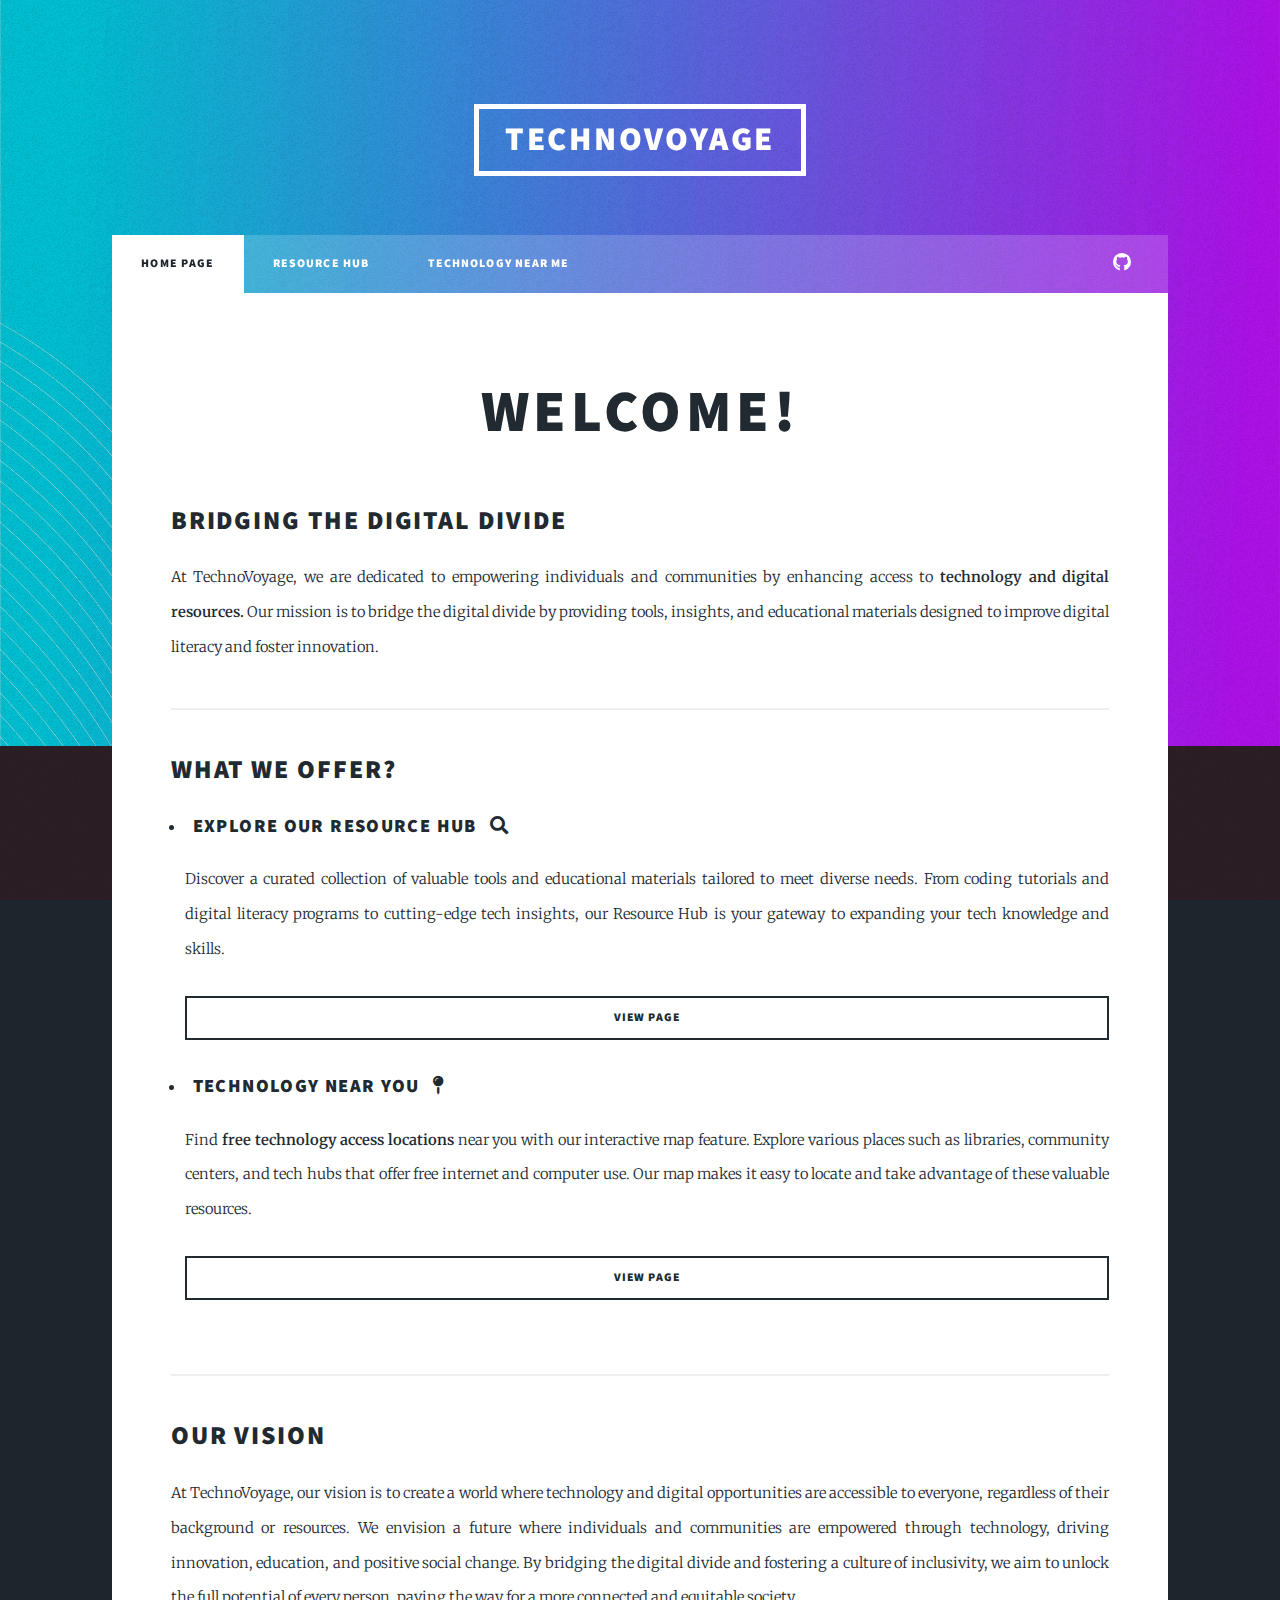
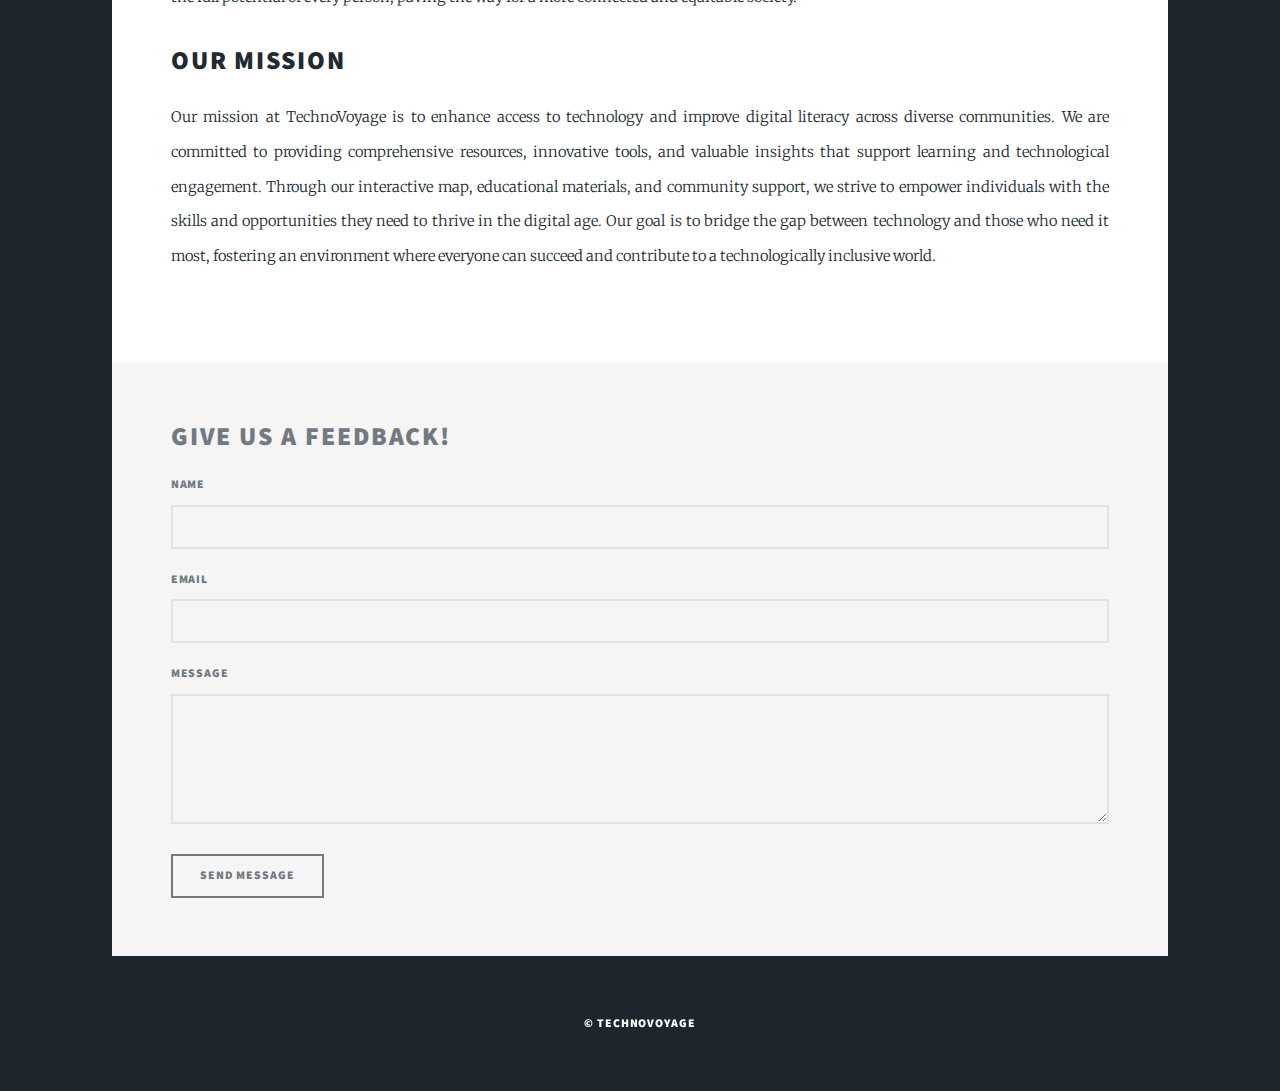
<file: index.html>
<!DOCTYPE HTML>

<html>
	<head>
		<title>Home Page</title>
		<meta charset="utf-8" />
		<meta name="viewport" content="width=device-width, initial-scale=1, user-scalable=no" />
		<link rel="stylesheet" href="assets/css/main.css" />
		<noscript><link rel="stylesheet" href="assets/css/noscript.css" /></noscript>
	</head>
	<body class="is-preload">

		<!-- Wrapper -->
			<div id="wrapper">

				<!-- Header -->
					<header id="header">
						<a href="index.html" class="logo" >TechnoVoyage</a>
						
					</header>

				<!-- Nav -->
					<nav id="nav">
						<ul class="links">
							<li  class="active"><a href="index.html">Home Page</a></li>
							<li><a href="elements.html">Resource Hub</a></li>
							<li><a href="generic.html">Technology near me</a></li>
							
						</ul>
						<ul class="icons">

							<li><a href="https://github.com/hakocoding/TechnoVoyage"  target="_blank" class="icon brands fa-github"><span class="label">GitHub</span></a></li>
						</ul>
					</nav>

				<!-- Main -->
					<div id="main">
						

						<!-- Post -->
							<section class="post">
								<header class="major" >
									<h1>Welcome!</h1>
									
								</header>

								<!-- Text stuff -->
									<h2>Bridging the Digital Divide</h2>
									<p>At TechnoVoyage, we are dedicated to empowering individuals and communities by enhancing access to<strong> technology and digital resources.</strong>  Our mission is to bridge the digital divide by providing tools, insights, and educational materials designed to improve digital literacy and foster innovation.</p>
									<hr />
									<h2>What We Offer?</h2>
									<ul>
										<li><h3>Explore Our Resource Hub  <a href="#" class="icon solid fa-search" style="margin-left: 8px;"></a></h3></li>
										<p>Discover a curated collection of valuable tools and educational materials tailored to meet diverse needs. From coding tutorials and digital literacy programs to cutting-edge tech insights, our Resource Hub is your gateway to expanding your tech knowledge and skills.</p>
										<a href="elements.html" class="button fit" style="margin-bottom: 30px;">view page</a>
									  
										<li><h3> Technology near you     <a href="#" class="icon solid fa-map-pin" style="margin-left: 8px;" ></a></h3></li>
										<p>Find <b>free technology access locations</b> near you with our interactive map feature. Explore various places such as libraries, community centers, and tech hubs that offer free internet and computer use. Our map makes it easy to locate and take advantage of these valuable resources.</p>
										<a href="generic.html" class="button fit" style="margin-bottom: 30px;">view page</a>
									
									
									
									</ul>
									

									<hr />
								
										<h2>Our Vision</h2>
										
								
									<p>At TechnoVoyage, our vision is to create a world where technology and digital opportunities are accessible to everyone, regardless of their background or resources. We envision a future where individuals and communities are empowered through technology, driving innovation, education, and positive social change. By bridging the digital divide and fostering a culture of inclusivity, we aim to unlock the full potential of every person, paving the way for a more connected and equitable society.</p>
									<h2>Our Mission</h2>
									<p>Our mission at TechnoVoyage is to enhance access to technology and improve digital literacy across diverse communities. We are committed to providing comprehensive resources, innovative tools, and valuable insights that support learning and technological engagement. Through our interactive map, educational materials, and community support, we strive to empower individuals with the skills and opportunities they need to thrive in the digital age. Our goal is to bridge the gap between technology and those who need it most, fostering an environment where everyone can succeed and contribute to a technologically inclusive world.
									</p>
							</pre>

							</section>

					</div>

				<!-- Footer -->
					<footer id="footer">
						<section>
							<h2>Give Us a feedback!</h2>
							<form method="post" action="#">
								<div class="fields">
									<div class="field">
										<label for="name">Name</label>
										<input type="text" name="name" id="name" />
									</div>
									<div class="field">
										<label for="email">Email</label>
										<input type="text" name="email" id="email" />
									</div>
									<div class="field">
										<label for="message">Message</label>
										<textarea name="message" id="message" rows="3"></textarea>
									</div>
								</div>
								<ul class="actions">
									<li><input type="submit" value="Send Message" /></li>
								</ul>
							</form>
						</section>
			
					</footer>

				<!-- Copyright -->
					<div id="copyright">
						<ul><li style="color: white;">&copy; TechnoVoyage</li></ul>
					</div>

			</div>

		<!-- Scripts -->
			<script src="assets/js/jquery.min.js"></script>
			<script src="assets/js/jquery.scrollex.min.js"></script>
			<script src="assets/js/jquery.scrolly.min.js"></script>
			<script src="assets/js/browser.min.js"></script>
			<script src="assets/js/breakpoints.min.js"></script>
			<script src="assets/js/util.js"></script>
			<script src="assets/js/main.js"></script>

	</body>
</html>
</file>
<file: assets/css/main.css>
@import url(fontawesome-all.min.css);
@import url("https://fonts.googleapis.com/css?family=Merriweather:300,700,300italic,700italic|Source+Sans+Pro:900");

/*
	Massively by HTML5 UP
	html5up.net | @ajlkn
	Free for personal and commercial use under the CCA 3.0 license (html5up.net/license)
*/

html, body, div, span, applet, object,
iframe, h1, h2, h3, h4, h5, h6, p, blockquote,
pre, a, abbr, acronym, address, big, cite,
code, del, dfn, em, img, ins, kbd, q, s, samp,
small, strike, strong, sub, sup, tt, var, b,
u, i, center, dl, dt, dd, ol, ul, li, fieldset,
form, label, legend, table, caption, tbody,
tfoot, thead, tr, th, td, article, aside,
canvas, details, embed, figure, figcaption,
footer, header, hgroup, menu, nav, output, ruby,
section, summary, time, mark, audio, video {
	margin: 0;
	padding: 0;
	border: 0;
	font-size: 100%;
	font: inherit;
	vertical-align: baseline;}

article, aside, details, figcaption, figure,
footer, header, hgroup, menu, nav, section {
	display: block;}

body {
	line-height: 1;
}

ol, ul {
	list-style: none;
}

blockquote, q {
	quotes: none;
}

	blockquote:before, blockquote:after, q:before, q:after {
		content: '';
		content: none;
	}

table {
	border-collapse: collapse;
	border-spacing: 0;
}

body {
	-webkit-text-size-adjust: none;
}

mark {
	background-color: transparent;
	color: inherit;
}

input::-moz-focus-inner {
	border: 0;
	padding: 0;
}

input, select, textarea {
	-moz-appearance: none;
	-webkit-appearance: none;
	-ms-appearance: none;
	appearance: none;
}

/* Basic */

	@-ms-viewport {
		width: device-width;
	}

	body {
		-ms-overflow-style: scrollbar;
	}

	@media screen and (max-width: 480px) {

		html, body {
			min-width: 320px;
		}

	}

	html {
		box-sizing: border-box;
	}

	*, *:before, *:after {
		box-sizing: inherit;
	}

	body {
		background-color: #1e252d;
	}

		body.is-preload *, body.is-preload *:before, body.is-preload *:after {
			-moz-animation: none !important;
			-webkit-animation: none !important;
			-ms-animation: none !important;
			animation: none !important;
			-moz-transition: none !important;
			-webkit-transition: none !important;
			-ms-transition: none !important;
			transition: none !important;
		}

/* Type */

	html {
		font-size: 16pt;
	}

		@media screen and (max-width: 1680px) {

			html {
				font-size: 12pt;
			}

		}

		@media screen and (max-width: 1280px) {

			html {
				font-size: 11pt;
			}

		}

		@media screen and (max-width: 360px) {

			html {
				font-size: 10pt;
			}

		}

	body {
		color: #212931;
	}

	body, input, select, textarea {
		font-family: "Merriweather", Georgia, serif;
		font-weight: 300;
		font-size: 1rem;
		line-height: 2.375;
	}

	a {
		-moz-transition: color 0.2s ease-in-out, background-color 0.2s ease-in-out, border-color 0.2s ease-in-out, box-shadow 0.2s ease-in-out;
		-webkit-transition: color 0.2s ease-in-out, background-color 0.2s ease-in-out, border-color 0.2s ease-in-out, box-shadow 0.2s ease-in-out;
		-ms-transition: color 0.2s ease-in-out, background-color 0.2s ease-in-out, border-color 0.2s ease-in-out, box-shadow 0.2s ease-in-out;
		transition: color 0.2s ease-in-out, background-color 0.2s ease-in-out, border-color 0.2s ease-in-out, box-shadow 0.2s ease-in-out;
		border-bottom: dotted 1px;
		text-decoration: none;
	}

		a:hover {
			border-bottom-color: transparent;
		}

	strong, b {
		font-weight: 600;
	}

	em, i {
		font-style: italic;
	}

	p {
		text-align: justify;
		margin: 0 0 2rem 0;
	}

	h1, h2, h3, h4, h5, h6 {
		font-family: "Source Sans Pro", Helvetica, sans-serif;
		font-weight: 900;
		line-height: 1.5;
		letter-spacing: 0.075em;
		text-transform: uppercase;
		margin: 0 0 1rem 0;
	}

		h1 a, h2 a, h3 a, h4 a, h5 a, h6 a {
			border-bottom: 0;
			color: inherit;
			text-decoration: none;
		}

	h1 {
		font-size: 4rem;
		line-height: 1.1;
		margin: 0 0 2rem 0;
	}

	h2 {
		font-size: 1.75rem;
		line-height: 1.3;
		margin: 0 0 1.5rem 0;
	}

	h3 {
		font-size: 1.25rem;
		margin: 0 0 1.5rem 0;
	}

	h4 {
		font-size: 1rem;
	}

	h5 {
		font-size: 0.9rem;
	}

	h6 {
		font-size: 0.8rem;
	}

	sub {
		font-size: 0.8rem;
		position: relative;
		top: 0.5rem;
	}

	sup {
		font-size: 0.8rem;
		position: relative;
		top: -0.5rem;
	}

	blockquote {
		border-left: solid 4px;
		font-style: italic;
		margin: 0 0 2rem 0;
		padding: 0.5rem 0 0.5rem 2rem;
	}

	code {
		border: solid 2px;
		font-family: "Courier New", monospace;
		font-size: 0.9rem;
		margin: 0 0.25rem;
		padding: 0.25rem 0.65rem;
	}

	pre {
		-webkit-overflow-scrolling: touch;
		font-family: "Courier New", monospace;
		font-size: 0.9rem;
		margin: 0 0 2rem 0;
	}

		pre code {
			display: block;
			line-height: 1.75;
			padding: 1rem 1.5rem;
			overflow-x: auto;
		}

	hr {
		border: 0;
		border-bottom: solid 2px;
		margin: 3rem 0;
	}

		hr.major {
			margin: 5rem 0;
		}

	.align-left {
		text-align: left;
	}

	.align-center {
		text-align: center;
	}

	.align-right {
		text-align: right;
	}

	input, select, textarea {
		color: #212931;
	}

	a {
		color: #212931;
		border-bottom-color: rgba(33, 41, 49, 0.5);
	}

		a:hover {
			border-bottom-color: transparent;
			color: #18bfef !important;
		}

	strong, b {
		color: #212931;
	}

	h1, h2, h3, h4, h5, h6 {
		color: #212931;
	}

	blockquote {
		border-left-color: #eeeeee;
	}

	code {
		background: rgba(220, 220, 220, 0.25);
		border-color: #eeeeee;
	}

	hr {
		border-bottom-color: #eeeeee;
	}

/* Row */

	.row {
		display: flex;
		flex-wrap: wrap;
		box-sizing: border-box;
		align-items: stretch;
	}

		.row > * {
			box-sizing: border-box;
		}

		.row.gtr-uniform > * > :last-child {
			margin-bottom: 0;
		}

		.row.aln-left {
			justify-content: flex-start;
		}

		.row.aln-center {
			justify-content: center;
		}

		.row.aln-right {
			justify-content: flex-end;
		}

		.row.aln-top {
			align-items: flex-start;
		}

		.row.aln-middle {
			align-items: center;
		}

		.row.aln-bottom {
			align-items: flex-end;
		}

		.row > .imp {
			order: -1;
		}

		.row > .col-1 {
			width: 8.33333%;
		}

		.row > .off-1 {
			margin-left: 8.33333%;
		}

		.row > .col-2 {
			width: 16.66667%;
		}

		.row > .off-2 {
			margin-left: 16.66667%;
		}

		.row > .col-3 {
			width: 25%;
		}

		.row > .off-3 {
			margin-left: 25%;
		}

		.row > .col-4 {
			width: 33.33333%;
		}

		.row > .off-4 {
			margin-left: 33.33333%;
		}

		.row > .col-5 {
			width: 41.66667%;
		}

		.row > .off-5 {
			margin-left: 41.66667%;
		}

		.row > .col-6 {
			width: 50%;
		}

		.row > .off-6 {
			margin-left: 50%;
		}

		.row > .col-7 {
			width: 58.33333%;
		}

		.row > .off-7 {
			margin-left: 58.33333%;
		}

		.row > .col-8 {
			width: 66.66667%;
		}

		.row > .off-8 {
			margin-left: 66.66667%;
		}

		.row > .col-9 {
			width: 75%;
		}

		.row > .off-9 {
			margin-left: 75%;
		}

		.row > .col-10 {
			width: 83.33333%;
		}

		.row > .off-10 {
			margin-left: 83.33333%;
		}

		.row > .col-11 {
			width: 91.66667%;
		}

		.row > .off-11 {
			margin-left: 91.66667%;
		}

		.row > .col-12 {
			width: 100%;
		}

		.row > .off-12 {
			margin-left: 100%;
		}

		.row.gtr-0 {
			margin-top: 0;
			margin-left: 0rem;
		}

			.row.gtr-0 > * {
				padding: 0 0 0 0rem;
			}

			.row.gtr-0.gtr-uniform {
				margin-top: 0rem;
			}

				.row.gtr-0.gtr-uniform > * {
					padding-top: 0rem;
				}

		.row.gtr-25 {
			margin-top: 0;
			margin-left: -0.375rem;
		}

			.row.gtr-25 > * {
				padding: 0 0 0 0.375rem;
			}

			.row.gtr-25.gtr-uniform {
				margin-top: -0.375rem;
			}

				.row.gtr-25.gtr-uniform > * {
					padding-top: 0.375rem;
				}

		.row.gtr-50 {
			margin-top: 0;
			margin-left: -0.75rem;
		}

			.row.gtr-50 > * {
				padding: 0 0 0 0.75rem;
			}

			.row.gtr-50.gtr-uniform {
				margin-top: -0.75rem;
			}

				.row.gtr-50.gtr-uniform > * {
					padding-top: 0.75rem;
				}

		.row {
			margin-top: 0;
			margin-left: -1.5rem;
		}

			.row > * {
				padding: 0 0 0 1.5rem;
			}

			.row.gtr-uniform {
				margin-top: -1.5rem;
			}

				.row.gtr-uniform > * {
					padding-top: 1.5rem;
				}

		.row.gtr-150 {
			margin-top: 0;
			margin-left: -2.25rem;
		}

			.row.gtr-150 > * {
				padding: 0 0 0 2.25rem;
			}

			.row.gtr-150.gtr-uniform {
				margin-top: -2.25rem;
			}

				.row.gtr-150.gtr-uniform > * {
					padding-top: 2.25rem;
				}

		.row.gtr-200 {
			margin-top: 0;
			margin-left: -3rem;
		}

			.row.gtr-200 > * {
				padding: 0 0 0 3rem;
			}

			.row.gtr-200.gtr-uniform {
				margin-top: -3rem;
			}

				.row.gtr-200.gtr-uniform > * {
					padding-top: 3rem;
				}

		@media screen and (max-width: 1680px) {

			.row {
				display: flex;
				flex-wrap: wrap;
				box-sizing: border-box;
				align-items: stretch;
			}

				.row > * {
					box-sizing: border-box;
				}

				.row.gtr-uniform > * > :last-child {
					margin-bottom: 0;
				}

				.row.aln-left {
					justify-content: flex-start;
				}

				.row.aln-center {
					justify-content: center;
				}

				.row.aln-right {
					justify-content: flex-end;
				}

				.row.aln-top {
					align-items: flex-start;
				}

				.row.aln-middle {
					align-items: center;
				}

				.row.aln-bottom {
					align-items: flex-end;
				}

				.row > .imp-xlarge {
					order: -1;
				}

				.row > .col-1-xlarge {
					width: 8.33333%;
				}

				.row > .off-1-xlarge {
					margin-left: 8.33333%;
				}

				.row > .col-2-xlarge {
					width: 16.66667%;
				}

				.row > .off-2-xlarge {
					margin-left: 16.66667%;
				}

				.row > .col-3-xlarge {
					width: 25%;
				}

				.row > .off-3-xlarge {
					margin-left: 25%;
				}

				.row > .col-4-xlarge {
					width: 33.33333%;
				}

				.row > .off-4-xlarge {
					margin-left: 33.33333%;
				}

				.row > .col-5-xlarge {
					width: 41.66667%;
				}

				.row > .off-5-xlarge {
					margin-left: 41.66667%;
				}

				.row > .col-6-xlarge {
					width: 50%;
				}

				.row > .off-6-xlarge {
					margin-left: 50%;
				}

				.row > .col-7-xlarge {
					width: 58.33333%;
				}

				.row > .off-7-xlarge {
					margin-left: 58.33333%;
				}

				.row > .col-8-xlarge {
					width: 66.66667%;
				}

				.row > .off-8-xlarge {
					margin-left: 66.66667%;
				}

				.row > .col-9-xlarge {
					width: 75%;
				}

				.row > .off-9-xlarge {
					margin-left: 75%;
				}

				.row > .col-10-xlarge {
					width: 83.33333%;
				}

				.row > .off-10-xlarge {
					margin-left: 83.33333%;
				}

				.row > .col-11-xlarge {
					width: 91.66667%;
				}

				.row > .off-11-xlarge {
					margin-left: 91.66667%;
				}

				.row > .col-12-xlarge {
					width: 100%;
				}

				.row > .off-12-xlarge {
					margin-left: 100%;
				}

				.row.gtr-0 {
					margin-top: 0;
					margin-left: 0rem;
				}

					.row.gtr-0 > * {
						padding: 0 0 0 0rem;
					}

					.row.gtr-0.gtr-uniform {
						margin-top: 0rem;
					}

						.row.gtr-0.gtr-uniform > * {
							padding-top: 0rem;
						}

				.row.gtr-25 {
					margin-top: 0;
					margin-left: -0.375rem;
				}

					.row.gtr-25 > * {
						padding: 0 0 0 0.375rem;
					}

					.row.gtr-25.gtr-uniform {
						margin-top: -0.375rem;
					}

						.row.gtr-25.gtr-uniform > * {
							padding-top: 0.375rem;
						}

				.row.gtr-50 {
					margin-top: 0;
					margin-left: -0.75rem;
				}

					.row.gtr-50 > * {
						padding: 0 0 0 0.75rem;
					}

					.row.gtr-50.gtr-uniform {
						margin-top: -0.75rem;
					}

						.row.gtr-50.gtr-uniform > * {
							padding-top: 0.75rem;
						}

				.row {
					margin-top: 0;
					margin-left: -1.5rem;
				}

					.row > * {
						padding: 0 0 0 1.5rem;
					}

					.row.gtr-uniform {
						margin-top: -1.5rem;
					}

						.row.gtr-uniform > * {
							padding-top: 1.5rem;
						}

				.row.gtr-150 {
					margin-top: 0;
					margin-left: -2.25rem;
				}

					.row.gtr-150 > * {
						padding: 0 0 0 2.25rem;
					}

					.row.gtr-150.gtr-uniform {
						margin-top: -2.25rem;
					}

						.row.gtr-150.gtr-uniform > * {
							padding-top: 2.25rem;
						}

				.row.gtr-200 {
					margin-top: 0;
					margin-left: -3rem;
				}

					.row.gtr-200 > * {
						padding: 0 0 0 3rem;
					}

					.row.gtr-200.gtr-uniform {
						margin-top: -3rem;
					}

						.row.gtr-200.gtr-uniform > * {
							padding-top: 3rem;
						}

		}

		@media screen and (max-width: 1280px) {

			.row {
				display: flex;
				flex-wrap: wrap;
				box-sizing: border-box;
				align-items: stretch;
			}

				.row > * {
					box-sizing: border-box;
				}

				.row.gtr-uniform > * > :last-child {
					margin-bottom: 0;
				}

				.row.aln-left {
					justify-content: flex-start;
				}

				.row.aln-center {
					justify-content: center;
				}

				.row.aln-right {
					justify-content: flex-end;
				}

				.row.aln-top {
					align-items: flex-start;
				}

				.row.aln-middle {
					align-items: center;
				}

				.row.aln-bottom {
					align-items: flex-end;
				}

				.row > .imp-large {
					order: -1;
				}

				.row > .col-1-large {
					width: 8.33333%;
				}

				.row > .off-1-large {
					margin-left: 8.33333%;
				}

				.row > .col-2-large {
					width: 16.66667%;
				}

				.row > .off-2-large {
					margin-left: 16.66667%;
				}

				.row > .col-3-large {
					width: 25%;
				}

				.row > .off-3-large {
					margin-left: 25%;
				}

				.row > .col-4-large {
					width: 33.33333%;
				}

				.row > .off-4-large {
					margin-left: 33.33333%;
				}

				.row > .col-5-large {
					width: 41.66667%;
				}

				.row > .off-5-large {
					margin-left: 41.66667%;
				}

				.row > .col-6-large {
					width: 50%;
				}

				.row > .off-6-large {
					margin-left: 50%;
				}

				.row > .col-7-large {
					width: 58.33333%;
				}

				.row > .off-7-large {
					margin-left: 58.33333%;
				}

				.row > .col-8-large {
					width: 66.66667%;
				}

				.row > .off-8-large {
					margin-left: 66.66667%;
				}

				.row > .col-9-large {
					width: 75%;
				}

				.row > .off-9-large {
					margin-left: 75%;
				}

				.row > .col-10-large {
					width: 83.33333%;
				}

				.row > .off-10-large {
					margin-left: 83.33333%;
				}

				.row > .col-11-large {
					width: 91.66667%;
				}

				.row > .off-11-large {
					margin-left: 91.66667%;
				}

				.row > .col-12-large {
					width: 100%;
				}

				.row > .off-12-large {
					margin-left: 100%;
				}

				.row.gtr-0 {
					margin-top: 0;
					margin-left: 0rem;
				}

					.row.gtr-0 > * {
						padding: 0 0 0 0rem;
					}

					.row.gtr-0.gtr-uniform {
						margin-top: 0rem;
					}

						.row.gtr-0.gtr-uniform > * {
							padding-top: 0rem;
						}

				.row.gtr-25 {
					margin-top: 0;
					margin-left: -0.375rem;
				}

					.row.gtr-25 > * {
						padding: 0 0 0 0.375rem;
					}

					.row.gtr-25.gtr-uniform {
						margin-top: -0.375rem;
					}

						.row.gtr-25.gtr-uniform > * {
							padding-top: 0.375rem;
						}

				.row.gtr-50 {
					margin-top: 0;
					margin-left: -0.75rem;
				}

					.row.gtr-50 > * {
						padding: 0 0 0 0.75rem;
					}

					.row.gtr-50.gtr-uniform {
						margin-top: -0.75rem;
					}

						.row.gtr-50.gtr-uniform > * {
							padding-top: 0.75rem;
						}

				.row {
					margin-top: 0;
					margin-left: -1.5rem;
				}

					.row > * {
						padding: 0 0 0 1.5rem;
					}

					.row.gtr-uniform {
						margin-top: -1.5rem;
					}

						.row.gtr-uniform > * {
							padding-top: 1.5rem;
						}

				.row.gtr-150 {
					margin-top: 0;
					margin-left: -2.25rem;
				}

					.row.gtr-150 > * {
						padding: 0 0 0 2.25rem;
					}

					.row.gtr-150.gtr-uniform {
						margin-top: -2.25rem;
					}

						.row.gtr-150.gtr-uniform > * {
							padding-top: 2.25rem;
						}

				.row.gtr-200 {
					margin-top: 0;
					margin-left: -3rem;
				}

					.row.gtr-200 > * {
						padding: 0 0 0 3rem;
					}

					.row.gtr-200.gtr-uniform {
						margin-top: -3rem;
					}

						.row.gtr-200.gtr-uniform > * {
							padding-top: 3rem;
						}

		}

		@media screen and (max-width: 980px) {

			.row {
				display: flex;
				flex-wrap: wrap;
				box-sizing: border-box;
				align-items: stretch;
			}

				.row > * {
					box-sizing: border-box;
				}

				.row.gtr-uniform > * > :last-child {
					margin-bottom: 0;
				}

				.row.aln-left {
					justify-content: flex-start;
				}

				.row.aln-center {
					justify-content: center;
				}

				.row.aln-right {
					justify-content: flex-end;
				}

				.row.aln-top {
					align-items: flex-start;
				}

				.row.aln-middle {
					align-items: center;
				}

				.row.aln-bottom {
					align-items: flex-end;
				}

				.row > .imp-medium {
					order: -1;
				}

				.row > .col-1-medium {
					width: 8.33333%;
				}

				.row > .off-1-medium {
					margin-left: 8.33333%;
				}

				.row > .col-2-medium {
					width: 16.66667%;
				}

				.row > .off-2-medium {
					margin-left: 16.66667%;
				}

				.row > .col-3-medium {
					width: 25%;
				}

				.row > .off-3-medium {
					margin-left: 25%;
				}

				.row > .col-4-medium {
					width: 33.33333%;
				}

				.row > .off-4-medium {
					margin-left: 33.33333%;
				}

				.row > .col-5-medium {
					width: 41.66667%;
				}

				.row > .off-5-medium {
					margin-left: 41.66667%;
				}

				.row > .col-6-medium {
					width: 50%;
				}

				.row > .off-6-medium {
					margin-left: 50%;
				}

				.row > .col-7-medium {
					width: 58.33333%;
				}

				.row > .off-7-medium {
					margin-left: 58.33333%;
				}

				.row > .col-8-medium {
					width: 66.66667%;
				}

				.row > .off-8-medium {
					margin-left: 66.66667%;
				}

				.row > .col-9-medium {
					width: 75%;
				}

				.row > .off-9-medium {
					margin-left: 75%;
				}

				.row > .col-10-medium {
					width: 83.33333%;
				}

				.row > .off-10-medium {
					margin-left: 83.33333%;
				}

				.row > .col-11-medium {
					width: 91.66667%;
				}

				.row > .off-11-medium {
					margin-left: 91.66667%;
				}

				.row > .col-12-medium {
					width: 100%;
				}

				.row > .off-12-medium {
					margin-left: 100%;
				}

				.row.gtr-0 {
					margin-top: 0;
					margin-left: 0rem;
				}

					.row.gtr-0 > * {
						padding: 0 0 0 0rem;
					}

					.row.gtr-0.gtr-uniform {
						margin-top: 0rem;
					}

						.row.gtr-0.gtr-uniform > * {
							padding-top: 0rem;
						}

				.row.gtr-25 {
					margin-top: 0;
					margin-left: -0.375rem;
				}

					.row.gtr-25 > * {
						padding: 0 0 0 0.375rem;
					}

					.row.gtr-25.gtr-uniform {
						margin-top: -0.375rem;
					}

						.row.gtr-25.gtr-uniform > * {
							padding-top: 0.375rem;
						}

				.row.gtr-50 {
					margin-top: 0;
					margin-left: -0.75rem;
				}

					.row.gtr-50 > * {
						padding: 0 0 0 0.75rem;
					}

					.row.gtr-50.gtr-uniform {
						margin-top: -0.75rem;
					}

						.row.gtr-50.gtr-uniform > * {
							padding-top: 0.75rem;
						}

				.row {
					margin-top: 0;
					margin-left: -1.5rem;
				}

					.row > * {
						padding: 0 0 0 1.5rem;
					}

					.row.gtr-uniform {
						margin-top: -1.5rem;
					}

						.row.gtr-uniform > * {
							padding-top: 1.5rem;
						}

				.row.gtr-150 {
					margin-top: 0;
					margin-left: -2.25rem;
				}

					.row.gtr-150 > * {
						padding: 0 0 0 2.25rem;
					}

					.row.gtr-150.gtr-uniform {
						margin-top: -2.25rem;
					}

						.row.gtr-150.gtr-uniform > * {
							padding-top: 2.25rem;
						}

				.row.gtr-200 {
					margin-top: 0;
					margin-left: -3rem;
				}

					.row.gtr-200 > * {
						padding: 0 0 0 3rem;
					}

					.row.gtr-200.gtr-uniform {
						margin-top: -3rem;
					}

						.row.gtr-200.gtr-uniform > * {
							padding-top: 3rem;
						}

		}

		@media screen and (max-width: 736px) {

			.row {
				display: flex;
				flex-wrap: wrap;
				box-sizing: border-box;
				align-items: stretch;
			}

				.row > * {
					box-sizing: border-box;
				}

				.row.gtr-uniform > * > :last-child {
					margin-bottom: 0;
				}

				.row.aln-left {
					justify-content: flex-start;
				}

				.row.aln-center {
					justify-content: center;
				}

				.row.aln-right {
					justify-content: flex-end;
				}

				.row.aln-top {
					align-items: flex-start;
				}

				.row.aln-middle {
					align-items: center;
				}

				.row.aln-bottom {
					align-items: flex-end;
				}

				.row > .imp-small {
					order: -1;
				}

				.row > .col-1-small {
					width: 8.33333%;
				}

				.row > .off-1-small {
					margin-left: 8.33333%;
				}

				.row > .col-2-small {
					width: 16.66667%;
				}

				.row > .off-2-small {
					margin-left: 16.66667%;
				}

				.row > .col-3-small {
					width: 25%;
				}

				.row > .off-3-small {
					margin-left: 25%;
				}

				.row > .col-4-small {
					width: 33.33333%;
				}

				.row > .off-4-small {
					margin-left: 33.33333%;
				}

				.row > .col-5-small {
					width: 41.66667%;
				}

				.row > .off-5-small {
					margin-left: 41.66667%;
				}

				.row > .col-6-small {
					width: 50%;
				}

				.row > .off-6-small {
					margin-left: 50%;
				}

				.row > .col-7-small {
					width: 58.33333%;
				}

				.row > .off-7-small {
					margin-left: 58.33333%;
				}

				.row > .col-8-small {
					width: 66.66667%;
				}

				.row > .off-8-small {
					margin-left: 66.66667%;
				}

				.row > .col-9-small {
					width: 75%;
				}

				.row > .off-9-small {
					margin-left: 75%;
				}

				.row > .col-10-small {
					width: 83.33333%;
				}

				.row > .off-10-small {
					margin-left: 83.33333%;
				}

				.row > .col-11-small {
					width: 91.66667%;
				}

				.row > .off-11-small {
					margin-left: 91.66667%;
				}

				.row > .col-12-small {
					width: 100%;
				}

				.row > .off-12-small {
					margin-left: 100%;
				}

				.row.gtr-0 {
					margin-top: 0;
					margin-left: 0rem;
				}

					.row.gtr-0 > * {
						padding: 0 0 0 0rem;
					}

					.row.gtr-0.gtr-uniform {
						margin-top: 0rem;
					}

						.row.gtr-0.gtr-uniform > * {
							padding-top: 0rem;
						}

				.row.gtr-25 {
					margin-top: 0;
					margin-left: -0.375rem;
				}

					.row.gtr-25 > * {
						padding: 0 0 0 0.375rem;
					}

					.row.gtr-25.gtr-uniform {
						margin-top: -0.375rem;
					}

						.row.gtr-25.gtr-uniform > * {
							padding-top: 0.375rem;
						}

				.row.gtr-50 {
					margin-top: 0;
					margin-left: -0.75rem;
				}

					.row.gtr-50 > * {
						padding: 0 0 0 0.75rem;
					}

					.row.gtr-50.gtr-uniform {
						margin-top: -0.75rem;
					}

						.row.gtr-50.gtr-uniform > * {
							padding-top: 0.75rem;
						}

				.row {
					margin-top: 0;
					margin-left: -1.5rem;
				}

					.row > * {
						padding: 0 0 0 1.5rem;
					}

					.row.gtr-uniform {
						margin-top: -1.5rem;
					}

						.row.gtr-uniform > * {
							padding-top: 1.5rem;
						}

				.row.gtr-150 {
					margin-top: 0;
					margin-left: -2.25rem;
				}

					.row.gtr-150 > * {
						padding: 0 0 0 2.25rem;
					}

					.row.gtr-150.gtr-uniform {
						margin-top: -2.25rem;
					}

						.row.gtr-150.gtr-uniform > * {
							padding-top: 2.25rem;
						}

				.row.gtr-200 {
					margin-top: 0;
					margin-left: -3rem;
				}

					.row.gtr-200 > * {
						padding: 0 0 0 3rem;
					}

					.row.gtr-200.gtr-uniform {
						margin-top: -3rem;
					}

						.row.gtr-200.gtr-uniform > * {
							padding-top: 3rem;
						}

		}

		@media screen and (max-width: 480px) {

			.row {
				display: flex;
				flex-wrap: wrap;
				box-sizing: border-box;
				align-items: stretch;
			}

				.row > * {
					box-sizing: border-box;
				}

				.row.gtr-uniform > * > :last-child {
					margin-bottom: 0;
				}

				.row.aln-left {
					justify-content: flex-start;
				}

				.row.aln-center {
					justify-content: center;
				}

				.row.aln-right {
					justify-content: flex-end;
				}

				.row.aln-top {
					align-items: flex-start;
				}

				.row.aln-middle {
					align-items: center;
				}

				.row.aln-bottom {
					align-items: flex-end;
				}

				.row > .imp-xsmall {
					order: -1;
				}

				.row > .col-1-xsmall {
					width: 8.33333%;
				}

				.row > .off-1-xsmall {
					margin-left: 8.33333%;
				}

				.row > .col-2-xsmall {
					width: 16.66667%;
				}

				.row > .off-2-xsmall {
					margin-left: 16.66667%;
				}

				.row > .col-3-xsmall {
					width: 25%;
				}

				.row > .off-3-xsmall {
					margin-left: 25%;
				}

				.row > .col-4-xsmall {
					width: 33.33333%;
				}

				.row > .off-4-xsmall {
					margin-left: 33.33333%;
				}

				.row > .col-5-xsmall {
					width: 41.66667%;
				}

				.row > .off-5-xsmall {
					margin-left: 41.66667%;
				}

				.row > .col-6-xsmall {
					width: 50%;
				}

				.row > .off-6-xsmall {
					margin-left: 50%;
				}

				.row > .col-7-xsmall {
					width: 58.33333%;
				}

				.row > .off-7-xsmall {
					margin-left: 58.33333%;
				}

				.row > .col-8-xsmall {
					width: 66.66667%;
				}

				.row > .off-8-xsmall {
					margin-left: 66.66667%;
				}

				.row > .col-9-xsmall {
					width: 75%;
				}

				.row > .off-9-xsmall {
					margin-left: 75%;
				}

				.row > .col-10-xsmall {
					width: 83.33333%;
				}

				.row > .off-10-xsmall {
					margin-left: 83.33333%;
				}

				.row > .col-11-xsmall {
					width: 91.66667%;
				}

				.row > .off-11-xsmall {
					margin-left: 91.66667%;
				}

				.row > .col-12-xsmall {
					width: 100%;
				}

				.row > .off-12-xsmall {
					margin-left: 100%;
				}

				.row.gtr-0 {
					margin-top: 0;
					margin-left: 0rem;
				}

					.row.gtr-0 > * {
						padding: 0 0 0 0rem;
					}

					.row.gtr-0.gtr-uniform {
						margin-top: 0rem;
					}

						.row.gtr-0.gtr-uniform > * {
							padding-top: 0rem;
						}

				.row.gtr-25 {
					margin-top: 0;
					margin-left: -0.375rem;
				}

					.row.gtr-25 > * {
						padding: 0 0 0 0.375rem;
					}

					.row.gtr-25.gtr-uniform {
						margin-top: -0.375rem;
					}

						.row.gtr-25.gtr-uniform > * {
							padding-top: 0.375rem;
						}

				.row.gtr-50 {
					margin-top: 0;
					margin-left: -0.75rem;
				}

					.row.gtr-50 > * {
						padding: 0 0 0 0.75rem;
					}

					.row.gtr-50.gtr-uniform {
						margin-top: -0.75rem;
					}

						.row.gtr-50.gtr-uniform > * {
							padding-top: 0.75rem;
						}

				.row {
					margin-top: 0;
					margin-left: -1.5rem;
				}

					.row > * {
						padding: 0 0 0 1.5rem;
					}

					.row.gtr-uniform {
						margin-top: -1.5rem;
					}

						.row.gtr-uniform > * {
							padding-top: 1.5rem;
						}

				.row.gtr-150 {
					margin-top: 0;
					margin-left: -2.25rem;
				}

					.row.gtr-150 > * {
						padding: 0 0 0 2.25rem;
					}

					.row.gtr-150.gtr-uniform {
						margin-top: -2.25rem;
					}

						.row.gtr-150.gtr-uniform > * {
							padding-top: 2.25rem;
						}

				.row.gtr-200 {
					margin-top: 0;
					margin-left: -3rem;
				}

					.row.gtr-200 > * {
						padding: 0 0 0 3rem;
					}

					.row.gtr-200.gtr-uniform {
						margin-top: -3rem;
					}

						.row.gtr-200.gtr-uniform > * {
							padding-top: 3rem;
						}

		}

		@media screen and (max-width: 360px) {

			.row {
				display: flex;
				flex-wrap: wrap;
				box-sizing: border-box;
				align-items: stretch;
			}

				.row > * {
					box-sizing: border-box;
				}

				.row.gtr-uniform > * > :last-child {
					margin-bottom: 0;
				}

				.row.aln-left {
					justify-content: flex-start;
				}

				.row.aln-center {
					justify-content: center;
				}

				.row.aln-right {
					justify-content: flex-end;
				}

				.row.aln-top {
					align-items: flex-start;
				}

				.row.aln-middle {
					align-items: center;
				}

				.row.aln-bottom {
					align-items: flex-end;
				}

				.row > .imp-xxsmall {
					order: -1;
				}

				.row > .col-1-xxsmall {
					width: 8.33333%;
				}

				.row > .off-1-xxsmall {
					margin-left: 8.33333%;
				}

				.row > .col-2-xxsmall {
					width: 16.66667%;
				}

				.row > .off-2-xxsmall {
					margin-left: 16.66667%;
				}

				.row > .col-3-xxsmall {
					width: 25%;
				}

				.row > .off-3-xxsmall {
					margin-left: 25%;
				}

				.row > .col-4-xxsmall {
					width: 33.33333%;
				}

				.row > .off-4-xxsmall {
					margin-left: 33.33333%;
				}

				.row > .col-5-xxsmall {
					width: 41.66667%;
				}

				.row > .off-5-xxsmall {
					margin-left: 41.66667%;
				}

				.row > .col-6-xxsmall {
					width: 50%;
				}

				.row > .off-6-xxsmall {
					margin-left: 50%;
				}

				.row > .col-7-xxsmall {
					width: 58.33333%;
				}

				.row > .off-7-xxsmall {
					margin-left: 58.33333%;
				}

				.row > .col-8-xxsmall {
					width: 66.66667%;
				}

				.row > .off-8-xxsmall {
					margin-left: 66.66667%;
				}

				.row > .col-9-xxsmall {
					width: 75%;
				}

				.row > .off-9-xxsmall {
					margin-left: 75%;
				}

				.row > .col-10-xxsmall {
					width: 83.33333%;
				}

				.row > .off-10-xxsmall {
					margin-left: 83.33333%;
				}

				.row > .col-11-xxsmall {
					width: 91.66667%;
				}

				.row > .off-11-xxsmall {
					margin-left: 91.66667%;
				}

				.row > .col-12-xxsmall {
					width: 100%;
				}

				.row > .off-12-xxsmall {
					margin-left: 100%;
				}

				.row.gtr-0 {
					margin-top: 0;
					margin-left: 0rem;
				}

					.row.gtr-0 > * {
						padding: 0 0 0 0rem;
					}

					.row.gtr-0.gtr-uniform {
						margin-top: 0rem;
					}

						.row.gtr-0.gtr-uniform > * {
							padding-top: 0rem;
						}

				.row.gtr-25 {
					margin-top: 0;
					margin-left: -0.375rem;
				}

					.row.gtr-25 > * {
						padding: 0 0 0 0.375rem;
					}

					.row.gtr-25.gtr-uniform {
						margin-top: -0.375rem;
					}

						.row.gtr-25.gtr-uniform > * {
							padding-top: 0.375rem;
						}

				.row.gtr-50 {
					margin-top: 0;
					margin-left: -0.75rem;
				}

					.row.gtr-50 > * {
						padding: 0 0 0 0.75rem;
					}

					.row.gtr-50.gtr-uniform {
						margin-top: -0.75rem;
					}

						.row.gtr-50.gtr-uniform > * {
							padding-top: 0.75rem;
						}

				.row {
					margin-top: 0;
					margin-left: -1.5rem;
				}

					.row > * {
						padding: 0 0 0 1.5rem;
					}

					.row.gtr-uniform {
						margin-top: -1.5rem;
					}

						.row.gtr-uniform > * {
							padding-top: 1.5rem;
						}

				.row.gtr-150 {
					margin-top: 0;
					margin-left: -2.25rem;
				}

					.row.gtr-150 > * {
						padding: 0 0 0 2.25rem;
					}

					.row.gtr-150.gtr-uniform {
						margin-top: -2.25rem;
					}

						.row.gtr-150.gtr-uniform > * {
							padding-top: 2.25rem;
						}

				.row.gtr-200 {
					margin-top: 0;
					margin-left: -3rem;
				}

					.row.gtr-200 > * {
						padding: 0 0 0 3rem;
					}

					.row.gtr-200.gtr-uniform {
						margin-top: -3rem;
					}

						.row.gtr-200.gtr-uniform > * {
							padding-top: 3rem;
						}

		}

/* Box */

	.box {
		border: solid 2px;
		margin-bottom: 2rem;
		padding: 1.5rem;
	}

		.box > :last-child,
		.box > :last-child > :last-child,
		.box > :last-child > :last-child > :last-child {
			margin-bottom: 0;
		}

		.box.alt {
			border: 0;
			border-radius: 0;
			padding: 0;
		}

	.box {
		border-color: #eeeeee;
	}

/* Button */

	input[type="submit"],
	input[type="reset"],
	input[type="button"],
	button,
	.button {
		-moz-appearance: none;
		-webkit-appearance: none;
		-ms-appearance: none;
		appearance: none;
		-moz-transition: background-color 0.2s ease-in-out, box-shadow 0.2s ease-in-out, color 0.2s ease-in-out;
		-webkit-transition: background-color 0.2s ease-in-out, box-shadow 0.2s ease-in-out, color 0.2s ease-in-out;
		-ms-transition: background-color 0.2s ease-in-out, box-shadow 0.2s ease-in-out, color 0.2s ease-in-out;
		transition: background-color 0.2s ease-in-out, box-shadow 0.2s ease-in-out, color 0.2s ease-in-out;
		border: 0;
		border-radius: 0;
		cursor: pointer;
		display: inline-block;
		font-family: "Source Sans Pro", Helvetica, sans-serif;
		font-size: 0.8rem;
		font-weight: 900;
		letter-spacing: 0.075em;
		height: 3rem;
		line-height: 3rem;
		padding: 0 2rem;
		text-align: center;
		text-decoration: none;
		text-transform: uppercase;
		white-space: nowrap;
	}

		input[type="submit"].icon:before,
		input[type="reset"].icon:before,
		input[type="button"].icon:before,
		button.icon:before,
		.button.icon:before {
			margin-right: 0.5rem;
		}

		input[type="submit"].icon.solo,
		input[type="reset"].icon.solo,
		input[type="button"].icon.solo,
		button.icon.solo,
		.button.icon.solo {
			position: relative;
			width: 4rem;
			height: 4rem;
			line-height: 4rem;
			border-radius: 4rem;
			text-indent: 4rem;
			overflow: hidden;
			padding: 0;
			white-space: nowrap;
		}

			input[type="submit"].icon.solo:before,
			input[type="reset"].icon.solo:before,
			input[type="button"].icon.solo:before,
			button.icon.solo:before,
			.button.icon.solo:before {
				position: absolute;
				display: block;
				top: 0;
				left: 0;
				width: inherit;
				height: inherit;
				line-height: inherit;
				font-size: 1.25rem;
				margin-right: 0;
				text-align: center;
				text-indent: 0;
			}

		input[type="submit"].fit,
		input[type="reset"].fit,
		input[type="button"].fit,
		button.fit,
		.button.fit {
			width: 100%;
		}

		input[type="submit"].small,
		input[type="reset"].small,
		input[type="button"].small,
		button.small,
		.button.small {
			font-size: 0.7rem;
			height: 2.5rem;
			line-height: 2.5rem;
			padding: 0 1.5rem;
		}

		input[type="submit"].large,
		input[type="reset"].large,
		input[type="button"].large,
		button.large,
		.button.large {
			font-size: 0.9rem;
			height: 3.5rem;
			line-height: 3.5rem;
			padding: 0 2.75rem;
		}

		@media screen and (max-width: 980px) {

			input[type="submit"],
			input[type="reset"],
			input[type="button"],
			button,
			.button {
				font-size: 0.9rem;
				height: 3.25rem;
				line-height: 3.25rem;
			}

				input[type="submit"].large,
				input[type="reset"].large,
				input[type="button"].large,
				button.large,
				.button.large {
					font-size: 1rem;
					height: 3.75rem;
					line-height: 3.75rem;
				}

		}

		input[type="submit"].disabled, input[type="submit"]:disabled,
		input[type="reset"].disabled,
		input[type="reset"]:disabled,
		input[type="button"].disabled,
		input[type="button"]:disabled,
		button.disabled,
		button:disabled,
		.button.disabled,
		.button:disabled {
			pointer-events: none;
			opacity: 0.25;
		}

	input[type="submit"],
	input[type="reset"],
	input[type="button"],
	button,
	.button {
		background-color: transparent;
		box-shadow: inset 0 0 0 2px #212931;
		color: #212931 !important;
	}

		input[type="submit"]:hover,
		input[type="reset"]:hover,
		input[type="button"]:hover,
		button:hover,
		.button:hover {
			box-shadow: inset 0 0 0 2px #18bfef;
			color: #18bfef !important;
		}

		input[type="submit"].primary,
		input[type="reset"].primary,
		input[type="button"].primary,
		button.primary,
		.button.primary {
			background-color: #212931;
			box-shadow: none;
			color: #ffffff !important;
		}

			input[type="submit"].primary:hover,
			input[type="reset"].primary:hover,
			input[type="button"].primary:hover,
			button.primary:hover,
			.button.primary:hover {
				background-color: #18bfef;
			}

/* Form */

	form {
		margin: 0 0 2rem 0;
	}

		form > :last-child {
			margin-bottom: 0;
		}

		form > .fields {
			display: -moz-flex;
			display: -webkit-flex;
			display: -ms-flex;
			display: flex;
			-moz-flex-wrap: wrap;
			-webkit-flex-wrap: wrap;
			-ms-flex-wrap: wrap;
			flex-wrap: wrap;
			width: calc(100% + 3rem);
			margin: -1.5rem 0 2rem -1.5rem;
		}

			form > .fields > .field {
				-moz-flex-grow: 0;
				-webkit-flex-grow: 0;
				-ms-flex-grow: 0;
				flex-grow: 0;
				-moz-flex-shrink: 0;
				-webkit-flex-shrink: 0;
				-ms-flex-shrink: 0;
				flex-shrink: 0;
				padding: 1.5rem 0 0 1.5rem;
				width: calc(100% - 1.5rem);
			}

				form > .fields > .field.half {
					width: calc(50% - 0.75rem);
				}

				form > .fields > .field.third {
					width: calc(100%/3 - 0.5rem);
				}

				form > .fields > .field.quarter {
					width: calc(25% - 0.375rem);
				}

		@media screen and (max-width: 480px) {

			form > .fields {
				width: calc(100% + 3rem);
				margin: -1.5rem 0 2rem -1.5rem;
			}

				form > .fields > .field {
					padding: 1.5rem 0 0 1.5rem;
					width: calc(100% - 1.5rem);
				}

					form > .fields > .field.half {
						width: calc(100% - 1.5rem);
					}

					form > .fields > .field.third {
						width: calc(100% - 1.5rem);
					}

					form > .fields > .field.quarter {
						width: calc(100% - 1.5rem);
					}

		}

	label {
		display: block;
		font-family: "Source Sans Pro", Helvetica, sans-serif;
		font-weight: 900;
		line-height: 1.5;
		letter-spacing: 0.075em;
		font-size: 0.8rem;
		text-transform: uppercase;
		margin: 0 0 0.75rem 0;
	}

		@media screen and (max-width: 980px) {

			label {
				font-size: 0.9rem;
			}

		}

	input[type="text"],
	input[type="password"],
	input[type="email"],
	select,
	textarea {
		-moz-appearance: none;
		-webkit-appearance: none;
		-ms-appearance: none;
		appearance: none;
		background: transparent;
		border-radius: 0;
		border: solid 2px;
		color: inherit;
		display: block;
		outline: 0;
		padding: 0 1rem;
		text-decoration: none;
		width: 100%;
	}

		input[type="text"]:invalid,
		input[type="password"]:invalid,
		input[type="email"]:invalid,
		select:invalid,
		textarea:invalid {
			box-shadow: none;
		}

	select {
		background-size: 1.25rem;
		background-repeat: no-repeat;
		background-position: calc(100% - 1rem) center;
		height: 3rem;
		padding-right: 3rem;
		text-overflow: ellipsis;
	}

		select:focus::-ms-value {
			background-color: transparent;
		}

		select::-ms-expand {
			display: none;
		}

	input[type="text"],
	input[type="password"],
	input[type="email"],
	select {
		height: 3rem;
	}

	textarea {
		padding: 0.75rem 1rem;
	}

	input[type="checkbox"],
	input[type="radio"] {
		-moz-appearance: none;
		-webkit-appearance: none;
		-ms-appearance: none;
		appearance: none;
		display: block;
		float: left;
		margin-right: -2rem;
		opacity: 0;
		width: 1rem;
		z-index: -1;
	}

		input[type="checkbox"] + label,
		input[type="radio"] + label {
			text-decoration: none;
			cursor: pointer;
			display: inline-block;
			font-size: 1rem;
			letter-spacing: 0;
			font-family: "Merriweather", Georgia, serif;
			text-transform: none;
			font-weight: 300;
			padding-left: 2.8rem;
			padding-right: 1rem;
			position: relative;
		}

			input[type="checkbox"] + label:before,
			input[type="radio"] + label:before {
				-moz-osx-font-smoothing: grayscale;
				-webkit-font-smoothing: antialiased;
				display: inline-block;
				font-style: normal;
				font-variant: normal;
				text-rendering: auto;
				line-height: 1;
				text-transform: none !important;
				font-family: 'Font Awesome 5 Free';
				font-weight: 900;
			}

			input[type="checkbox"] + label:before,
			input[type="radio"] + label:before {
				border-radius: 0;
				border: solid 2px;
				content: '';
				display: inline-block;
				font-size: 0.8rem;
				height: 1.8rem;
				left: 0;
				line-height: 1.65rem;
				position: absolute;
				text-align: center;
				top: -0.125rem;
				width: 1.8rem;
			}

		input[type="checkbox"]:checked + label:before,
		input[type="radio"]:checked + label:before {
			content: '\f00c';
		}

	input[type="checkbox"] + label:before {
		border-radius: 0;
	}

	input[type="radio"] + label:before {
		border-radius: 100%;
	}

	::-webkit-input-placeholder {
		opacity: 1.0;
	}

	:-moz-placeholder {
		opacity: 1.0;
	}

	::-moz-placeholder {
		opacity: 1.0;
	}

	:-ms-input-placeholder {
		opacity: 1.0;
	}

	label {
		color: #212931;
	}

	input[type="text"],
	input[type="password"],
	input[type="email"],
	select,
	textarea {
		border-color: #eeeeee;
	}

		input[type="text"]:focus,
		input[type="password"]:focus,
		input[type="email"]:focus,
		select:focus,
		textarea:focus {
			border-color: #18bfef;
		}

	select {
		background-image: url("data:image/svg+xml;charset=utf8,%3Csvg xmlns='http://www.w3.org/2000/svg' width='40' height='40' preserveAspectRatio='none' viewBox='0 0 40 40'%3E%3Cpath d='M9.4,12.3l10.4,10.4l10.4-10.4c0.2-0.2,0.5-0.4,0.9-0.4c0.3,0,0.6,0.1,0.9,0.4l3.3,3.3c0.2,0.2,0.4,0.5,0.4,0.9 c0,0.4-0.1,0.6-0.4,0.9L20.7,31.9c-0.2,0.2-0.5,0.4-0.9,0.4c-0.3,0-0.6-0.1-0.9-0.4L4.3,17.3c-0.2-0.2-0.4-0.5-0.4-0.9 c0-0.4,0.1-0.6,0.4-0.9l3.3-3.3c0.2-0.2,0.5-0.4,0.9-0.4S9.1,12.1,9.4,12.3z' fill='%23eeeeee' /%3E%3C/svg%3E");
	}

		select option {
			background-color: #ffffff;
			color: #212931;
		}

	.select-wrapper:before {
		color: #eeeeee;
	}

	input[type="checkbox"] + label,
	input[type="radio"] + label {
		color: #212931;
	}

		input[type="checkbox"] + label:before,
		input[type="radio"] + label:before {
			border-color: #eeeeee;
		}

	input[type="checkbox"]:checked + label:before,
	input[type="radio"]:checked + label:before {
		background-color: #212931;
		border-color: #212931;
		color: #ffffff;
	}

	input[type="checkbox"]:focus + label:before,
	input[type="radio"]:focus + label:before {
		border-color: #18bfef;
	}

	::-webkit-input-placeholder {
		color: #909498 !important;
	}

	:-moz-placeholder {
		color: #909498 !important;
	}

	::-moz-placeholder {
		color: #909498 !important;
	}

	:-ms-input-placeholder {
		color: #909498 !important;
	}

	.formerize-placeholder {
		color: #909498 !important;
	}

/* Icon */

	.icon {
		text-decoration: none;
		border-bottom: none;
		position: relative;
	}

		.icon:before {
			-moz-osx-font-smoothing: grayscale;
			-webkit-font-smoothing: antialiased;
			display: inline-block;
			font-style: normal;
			font-variant: normal;
			text-rendering: auto;
			line-height: 1;
			text-transform: none !important;
			font-family: 'Font Awesome 5 Free';
			font-weight: 400;
		}

		.icon > .label {
			display: none;
		}

		.icon:before {
			line-height: inherit;
		}

		.icon.solid:before {
			font-weight: 900;
		}

		.icon.brands:before {
			font-family: 'Font Awesome 5 Brands';
		}

/* Image */

	.image {
		border: 0;
		display: inline-block;
		position: relative;
	}

		.image img {
			display: block;
		}

		.image.left, .image.right {
			max-width: 40%;
		}

			.image.left img, .image.right img {
				width: 100%;
			}

		.image.left {
			float: left;
			margin: 0 2rem 2rem 0;
			top: 0.75rem;
		}

		.image.right {
			float: right;
			margin: 0 0 2rem 2rem;
			top: 0.75rem;
		}

		.image.fit {
			display: block;
			margin: 2.5rem 0;
			width: 100%;
		}

			.image.fit:first-child {
				margin-top: 0;
			}

			.image.fit img {
				width: 100%;
			}

		.image.main {
			display: block;
			margin: 4rem 0;
			width: 100%;
		}

			.image.main:first-child {
				margin-top: 0;
			}

			.image.main img {
				width: 100%;
			}

		@media screen and (max-width: 736px) {

			.image.fit {
				margin: 2rem 0;
			}

			.image.main {
				margin: 2rem 0;
			}

		}

	a.image {
		overflow: hidden;
	}

		a.image img {
			-moz-transition: -moz-transform 0.2s ease-out;
			-webkit-transition: -webkit-transform 0.2s ease-out;
			-ms-transition: -ms-transform 0.2s ease-out;
			transition: transform 0.2s ease-out;
		}

		a.image:hover img {
			-moz-transform: scale(1.05);
			-webkit-transform: scale(1.05);
			-ms-transform: scale(1.05);
			transform: scale(1.05);
		}

/* Actions */

	ul.actions {
		display: -moz-flex;
		display: -webkit-flex;
		display: -ms-flex;
		display: flex;
		cursor: default;
		list-style: none;
		margin-left: -1rem;
		padding-left: 0;
	}

		ul.actions li {
			padding: 0 0 0 1rem;
			vertical-align: middle;
		}

		ul.actions.special {
			-moz-justify-content: center;
			-webkit-justify-content: center;
			-ms-justify-content: center;
			justify-content: center;
			width: 100%;
			margin-left: 0;
		}

			ul.actions.special li:first-child {
				padding-left: 0;
			}

		ul.actions.stacked {
			-moz-flex-direction: column;
			-webkit-flex-direction: column;
			-ms-flex-direction: column;
			flex-direction: column;
			margin-left: 0;
		}

			ul.actions.stacked li {
				padding: 1.3rem 0 0 0;
			}

				ul.actions.stacked li:first-child {
					padding-top: 0;
				}

		ul.actions.fit {
			width: calc(100% + 1rem);
		}

			ul.actions.fit li {
				-moz-flex-grow: 1;
				-webkit-flex-grow: 1;
				-ms-flex-grow: 1;
				flex-grow: 1;
				-moz-flex-shrink: 1;
				-webkit-flex-shrink: 1;
				-ms-flex-shrink: 1;
				flex-shrink: 1;
				width: 100%;
			}

				ul.actions.fit li > * {
					width: 100%;
				}

			ul.actions.fit.stacked {
				width: 100%;
			}

		@media screen and (max-width: 480px) {

			ul.actions:not(.fixed) {
				-moz-flex-direction: column;
				-webkit-flex-direction: column;
				-ms-flex-direction: column;
				flex-direction: column;
				margin-left: 0;
				width: 100% !important;
			}

				ul.actions:not(.fixed) li {
					-moz-flex-grow: 1;
					-webkit-flex-grow: 1;
					-ms-flex-grow: 1;
					flex-grow: 1;
					-moz-flex-shrink: 1;
					-webkit-flex-shrink: 1;
					-ms-flex-shrink: 1;
					flex-shrink: 1;
					padding: 1rem 0 0 0;
					text-align: center;
					width: 100%;
				}

					ul.actions:not(.fixed) li > * {
						width: 100%;
					}

					ul.actions:not(.fixed) li:first-child {
						padding-top: 0;
					}

					ul.actions:not(.fixed) li input[type="submit"],
					ul.actions:not(.fixed) li input[type="reset"],
					ul.actions:not(.fixed) li input[type="button"],
					ul.actions:not(.fixed) li button,
					ul.actions:not(.fixed) li .button {
						width: 100%;
					}

						ul.actions:not(.fixed) li input[type="submit"].icon:before,
						ul.actions:not(.fixed) li input[type="reset"].icon:before,
						ul.actions:not(.fixed) li input[type="button"].icon:before,
						ul.actions:not(.fixed) li button.icon:before,
						ul.actions:not(.fixed) li .button.icon:before {
							margin-left: -0.5rem;
						}

		}

/* Icons */

	ul.icons {
		cursor: default;
		list-style: none;
		padding-left: 0;
	}

		ul.icons li {
			display: inline-block;
			padding: 0 0.5rem 0 0;
			vertical-align: middle;
		}

			ul.icons li:last-child {
				padding-right: 0;
			}

			ul.icons li .icon:before {
				width: 2.25rem;
				height: 2.25rem;
				line-height: 2.25rem;
				display: inline-block;
				text-align: center;
				border-radius: 100%;
				font-size: 1.25rem;
			}

		ul.icons.alt li .icon:before {
			-moz-transition: color 0.2s ease-in-out, background-color 0.2s ease-in-out, border-color 0.2s ease-in-out, box-shadow 0.2s ease-in-out;
			-webkit-transition: color 0.2s ease-in-out, background-color 0.2s ease-in-out, border-color 0.2s ease-in-out, box-shadow 0.2s ease-in-out;
			-ms-transition: color 0.2s ease-in-out, background-color 0.2s ease-in-out, border-color 0.2s ease-in-out, box-shadow 0.2s ease-in-out;
			transition: color 0.2s ease-in-out, background-color 0.2s ease-in-out, border-color 0.2s ease-in-out, box-shadow 0.2s ease-in-out;
			font-size: 1rem;
		}

/* List */

	ol {
		list-style: decimal;
		margin: 0 0 2rem 0;
		padding-left: 1.25rem;
	}

		ol li {
			padding-left: 0.25rem;
		}

	ul {
		list-style: disc;
		margin: 0 0 2rem 0;
		padding-left: 1rem;
	}

		ul li {
			padding-left: 0.5rem;
		}

		ul.divided {
			list-style: none;
			padding-left: 0;
		}

			ul.divided li {
				border-top: solid 1px;
				padding: 0.5rem 0;
			}

				ul.divided li:first-child {
					border-top: 0;
					padding-top: 0;
				}

	dl {
		margin: 0 0 2rem 0;
	}

		dl dt {
			display: block;
			font-weight: 600;
			margin: 0 0 1rem 0;
		}

		dl dd {
			margin-left: 2rem;
		}

	ul.divided li {
		border-top-color: #eeeeee;
	}

	ul.icons li a.icon:hover:before {
		color: #18bfef;
	}

	ul.icons.alt li .icon:before {
		box-shadow: inset 0 0 0 2px #eeeeee;
	}

	ul.icons.alt li a.icon:hover:before {
		box-shadow: inset 0 0 0 2px #18bfef;
	}

/* Section/Article */

	section.special, article.special {
		text-align: center;
	}

	header {
		cursor: default;
	}

		header > .date {
			display: block;
			font-size: 0.8rem;
			height: 1;
			margin: 0 0 1rem 0;
			position: relative;
		}

		header > p {
			font-style: italic;
		}

		header > h1 + p {
			font-size: 1.1rem;
			margin-top: -0.5rem;
			line-height: 2;
		}

		header > h2 + p {
			font-size: 1rem;
			margin-top: -0.75rem;
		}

		header > h3 + p {
			font-size: 0.9rem;
			margin-top: -0.75rem;
		}

		header > h4 + p {
			font-size: 0.8rem;
			margin-top: -0.75rem;
		}

		header.major {
			margin: 0 0 4rem 0;
			text-align: center;
		}

			header.major > :last-child {
				margin-bottom: 0;
			}

			header.major > p {
				margin-top: 0;
				text-align: center;
			}

			header.major > .date {
				font-size: 1rem;
				margin: 0 0 4rem 0;
			}

				header.major > .date:before, header.major > .date:after {
					content: '';
					display: block;
					position: absolute;
					top: 50%;
					width: calc(50% - 6rem);
					border-top: solid 2px;
				}

				header.major > .date:before {
					left: 0;
				}

				header.major > .date:after {
					right: 0;
				}

		@media screen and (max-width: 980px) {

			header br {
				display: none;
			}

		}

		@media screen and (max-width: 736px) {

			header.major {
				margin: 0 0 2rem 0;
			}

		}

	header.major .date:before, header.major .date:after {
		border-top-color: #eeeeee;
	}

/* Table */

	.table-wrapper {
		-webkit-overflow-scrolling: touch;
		overflow-x: auto;
	}

	table {
		margin: 0 0 2rem 0;
		width: 100%;
	}

		table tbody tr {
			border: solid 1px;
			border-left: 0;
			border-right: 0;
		}

		table td {
			padding: 0.75rem 0.75rem;
		}

		table th {
			font-family: "Source Sans Pro", Helvetica, sans-serif;
			font-size: 0.8rem;
			font-weight: 900;
			letter-spacing: 0.075em;
			line-height: 1.5;
			padding: 0 0.75rem 0.75rem 0.75rem;
			text-align: left;
			text-transform: uppercase;
		}

			@media screen and (max-width: 980px) {

				table th {
					font-size: 0.9rem;
				}

			}

		table thead {
			border-bottom: solid 2px;
		}

		table tfoot {
			border-top: solid 2px;
		}

		table.alt {
			border-collapse: separate;
		}

			table.alt tbody tr td {
				border: solid 1px;
				border-left-width: 0;
				border-top-width: 0;
			}

				table.alt tbody tr td:first-child {
					border-left-width: 1px;
				}

			table.alt tbody tr:first-child td {
				border-top-width: 1px;
			}

			table.alt thead {
				border-bottom: 0;
			}

			table.alt tfoot {
				border-top: 0;
			}

	table tbody tr {
		border-color: #eeeeee;
	}

		table tbody tr:nth-child(2n + 1) {
			background-color: rgba(220, 220, 220, 0.25);
		}

	table th {
		color: #212931;
	}

	table thead {
		border-bottom-color: #eeeeee;
	}

	table tfoot {
		border-top-color: #eeeeee;
	}

	table.alt tbody tr td {
		border-color: #eeeeee;
	}

/* Pagination */

	.pagination {
		display: -moz-inline-flex;
		display: -webkit-inline-flex;
		display: -ms-inline-flex;
		display: inline-flex;
		-moz-user-select: none;
		-webkit-user-select: none;
		-ms-user-select: none;
		user-select: none;
		cursor: default;
		list-style: none;
		margin: 0 0 2rem 2px;
		padding: 0;
	}

		.pagination a, .pagination span {
			-moz-transition: background-color 0.2s ease-in-out, border-color 0.2s ease-in-out, box-shadow 0.2s ease-in-out, color 0.2s ease-in-out;
			-webkit-transition: background-color 0.2s ease-in-out, border-color 0.2s ease-in-out, box-shadow 0.2s ease-in-out, color 0.2s ease-in-out;
			-ms-transition: background-color 0.2s ease-in-out, border-color 0.2s ease-in-out, box-shadow 0.2s ease-in-out, color 0.2s ease-in-out;
			transition: background-color 0.2s ease-in-out, border-color 0.2s ease-in-out, box-shadow 0.2s ease-in-out, color 0.2s ease-in-out;
			border: solid 2px;
			display: inline-block;
			font-family: "Source Sans Pro", Helvetica, sans-serif;
			font-size: 0.8rem;
			font-weight: 900;
			height: 3rem;
			letter-spacing: 0.075em;
			line-height: calc(3rem - 4px);
			margin-left: -2px;
			min-width: 3rem;
			position: relative;
			text-align: center;
			text-decoration: none;
			text-transform: uppercase;
		}

		.pagination .next, .pagination .previous {
			text-decoration: none;
			padding: 0 1.75rem;
		}

			.pagination .next:before, .pagination .previous:before {
				-moz-osx-font-smoothing: grayscale;
				-webkit-font-smoothing: antialiased;
				display: inline-block;
				font-style: normal;
				font-variant: normal;
				text-rendering: auto;
				line-height: 1;
				text-transform: none !important;
				font-family: 'Font Awesome 5 Free';
				font-weight: 900;
			}

			.pagination .next:before, .pagination .previous:before {
				display: inline-block;
				color: inherit !important;
				line-height: inherit;
			}

		.pagination .previous:before {
			content: '\f104';
			margin-right: 0.9375em;
		}

		.pagination .next:before {
			content: '\f105';
			float: right;
			margin-left: 0.9375em;
		}

		@media screen and (max-width: 980px) {

			.pagination a, .pagination span {
				font-size: 0.9rem;
			}

		}

		@media screen and (max-width: 480px) {

			.pagination .page, .pagination .extra {
				display: none;
			}

		}

	.pagination a, .pagination span {
		border-color: #eeeeee;
	}

	.pagination a {
		color: #212931 !important;
	}

		.pagination a:hover {
			color: #18bfef !important;
			border-color: #18bfef;
			z-index: 1;
		}

			.pagination a:hover + a,
			.pagination a:hover + span {
				border-left-color: #18bfef;
			}

		.pagination a.active {
			background-color: #eeeeee;
		}

	.pagination span {
		color: #eeeeee;
	}

/* Wrapper */

	#wrapper {
		-moz-transition: opacity 0.5s ease;
		-webkit-transition: opacity 0.5s ease;
		-ms-transition: opacity 0.5s ease;
		transition: opacity 0.5s ease;
		position: relative;
		z-index: 1;
		overflow: hidden;
	}

		#wrapper > .bg {
			position: absolute;
			top: 0;
			left: 0;
			width: 100%;
			height: 100%;
			background-color: #312129;
			background-image: url("../../images/overlay.png"), linear-gradient(0deg, rgba(0, 0, 0, 0.1), rgba(0, 0, 0, 0.1)), url("../../images/duplo4.jpg");
			background-size: auto,								auto,														100% auto;
			background-position: center,								center,														top center;
			background-repeat: repeat,								no-repeat,													no-repeat;
			background-attachment: scroll,								scroll,														scroll;
			z-index: -1;
		}

			#wrapper > .bg.fixed {
				position: fixed;
				width: 100vw;
				height: 100vh;
			}

		#wrapper.fade-in:before {
			pointer-events: none;
			-moz-transition: opacity 1s ease-in-out;
			-webkit-transition: opacity 1s ease-in-out;
			-ms-transition: opacity 1s ease-in-out;
			transition: opacity 1s ease-in-out;
			-moz-transition-delay: 0.75s;
			-webkit-transition-delay: 0.75s;
			-ms-transition-delay: 0.75s;
			transition-delay: 0.75s;
			background: #458ee1;
			content: '';
			display: block;
			height: 100%;
			left: 0;
			opacity: 0;
			position: fixed;
			top: 0;
			width: 100%;
		}

		body.is-preload #wrapper.fade-in:before {
			opacity: 1;
		}

		@media screen and (orientation: portrait) {

			#wrapper > .bg {
				background-size: auto,								auto,														auto 175%;
			}

		}

/* Intro */

	#intro {
		color: #ffffff;
		padding: 8rem 4rem 6rem 4rem ;
		-moz-align-items: center;
		-webkit-align-items: center;
		-ms-align-items: center;
		align-items: center;
		display: -moz-flex;
		display: -webkit-flex;
		display: -ms-flex;
		display: flex;
		-moz-flex-direction: column;
		-webkit-flex-direction: column;
		-ms-flex-direction: column;
		flex-direction: column;
		-moz-justify-content: -moz-flex-end;
		-webkit-justify-content: -webkit-flex-end;
		-ms-justify-content: -ms-flex-end;
		justify-content: flex-end;
		-moz-transition: opacity 1s ease, -moz-transform 1s ease;
		-webkit-transition: opacity 1s ease, -webkit-transform 1s ease;
		-ms-transition: opacity 1s ease, -ms-transform 1s ease;
		transition: opacity 1s ease, transform 1s ease;
		position: relative;
		cursor: default;
		text-align: center;
		z-index: 1;
		min-height: 100vh;
	}

		#intro input, #intro select, #intro textarea {
			color: #ffffff;
		}

		#intro a {
			color: #ffffff;
			border-bottom-color: rgba(255, 255, 255, 0.5);
		}

			#intro a:hover {
				border-bottom-color: transparent;
				color: #18bfef !important;
			}

		#intro strong, #intro b {
			color: #ffffff;
		}

		#intro h1, #intro h2, #intro h3, #intro h4, #intro h5, #intro h6 {
			color: #ffffff;
		}

		#intro blockquote {
			border-left-color: #ffffff;
		}

		#intro code {
			background: rgba(255, 255, 255, 0.075);
			border-color: #ffffff;
		}

		#intro hr {
			border-bottom-color: #ffffff;
		}

		#intro input[type="submit"],
		#intro input[type="reset"],
		#intro input[type="button"],
		#intro button,
		#intro .button {
			background-color: transparent;
			box-shadow: inset 0 0 0 2px #ffffff;
			color: #ffffff !important;
		}

			#intro input[type="submit"]:hover,
			#intro input[type="reset"]:hover,
			#intro input[type="button"]:hover,
			#intro button:hover,
			#intro .button:hover {
				box-shadow: inset 0 0 0 2px #18bfef;
				color: #18bfef !important;
			}

			#intro input[type="submit"].primary,
			#intro input[type="reset"].primary,
			#intro input[type="button"].primary,
			#intro button.primary,
			#intro .button.primary {
				background-color: #ffffff;
				box-shadow: none;
				color: #1e252d !important;
			}

				#intro input[type="submit"].primary:hover,
				#intro input[type="reset"].primary:hover,
				#intro input[type="button"].primary:hover,
				#intro button.primary:hover,
				#intro .button.primary:hover {
					background-color: #18bfef;
				}

		#intro h1 {
			font-size: 5rem;
			line-height: 1;
		}

		#intro p {
			font-size: 1.25rem;
			font-style: italic;
			margin-top: -0.25rem;
			text-align: center;
		}

		#intro + #header {
			margin-top: -20rem;
		}

			#intro + #header .logo {
				-moz-transform: translateY(2rem);
				-webkit-transform: translateY(2rem);
				-ms-transform: translateY(2rem);
				transform: translateY(2rem);
				opacity: 0;
				visibility: hidden;
			}

		#intro.hidden {
			pointer-events: none;
			-moz-transform: translateY(2rem);
			-webkit-transform: translateY(2rem);
			-ms-transform: translateY(2rem);
			transform: translateY(2rem);
			-moz-transition: opacity 0.5s ease, -moz-transform 0.5s ease, visibility 0.5s;
			-webkit-transition: opacity 0.5s ease, -webkit-transform 0.5s ease, visibility 0.5s;
			-ms-transition: opacity 0.5s ease, -ms-transform 0.5s ease, visibility 0.5s;
			transition: opacity 0.5s ease, transform 0.5s ease, visibility 0.5s;
			opacity: 0;
			visibility: hidden;
		}

			#intro.hidden + #header .logo {
				-moz-transform: translateY(0);
				-webkit-transform: translateY(0);
				-ms-transform: translateY(0);
				transform: translateY(0);
				opacity: 1;
				visibility: visible;
			}

		body.is-preload #intro {
			-moz-transform: translateY(2rem);
			-webkit-transform: translateY(2rem);
			-ms-transform: translateY(2rem);
			transform: translateY(2rem);
			opacity: 0;
		}

			body.is-preload #intro:not(.hidden) + #header + #nav {
				-moz-transform: translateY(4rem);
				-webkit-transform: translateY(4rem);
				-ms-transform: translateY(4rem);
				transform: translateY(4rem);
				opacity: 0;
			}

		@media screen and (max-width: 980px) {

			#intro {
				padding: 4rem 4rem 2rem 4rem ;
				min-height: 90vh;
			}

				#intro p br {
					display: none;
				}

				#intro + #header {
					margin-top: -14rem;
				}

		}

		@media screen and (max-width: 736px) {

			#intro {
				padding: 3rem 2rem 1rem 2rem ;
				min-height: 80vh;
			}

				#intro h1 {
					font-size: 3.25rem;
					line-height: 1.1;
					margin-bottom: 1rem;
				}

				#intro p {
					font-size: 1rem;
					margin-top: 0rem;
				}

				#intro .actions {
					display: none;
				}

		}

/* Header */

	#header {
		color: #ffffff;
		-moz-align-items: center;
		-webkit-align-items: center;
		-ms-align-items: center;
		align-items: center;
		display: -moz-flex;
		display: -webkit-flex;
		display: -ms-flex;
		display: flex;
		-moz-flex-direction: column;
		-webkit-flex-direction: column;
		-ms-flex-direction: column;
		flex-direction: column;
		-moz-justify-content: -moz-flex-end;
		-webkit-justify-content: -webkit-flex-end;
		-ms-justify-content: -ms-flex-end;
		justify-content: flex-end;
		pointer-events: none;
		-moz-user-select: none;
		-webkit-user-select: none;
		-ms-user-select: none;
		user-select: none;
		height: 20rem;
		padding-bottom: 8rem;
		position: relative;
		text-align: center;
		z-index: 2;
	}

		#header input, #header select, #header textarea {
			color: #ffffff;
		}

		#header a {
			color: #ffffff;
			border-bottom-color: rgba(255, 255, 255, 0.5);
		}

			#header a:hover {
				border-bottom-color: transparent;
				color: #18bfef !important;
			}

		#header strong, #header b {
			color: #ffffff;
		}

		#header h1, #header h2, #header h3, #header h4, #header h5, #header h6 {
			color: #ffffff;
		}

		#header blockquote {
			border-left-color: #ffffff;
		}

		#header code {
			background: rgba(255, 255, 255, 0.075);
			border-color: #ffffff;
		}

		#header hr {
			border-bottom-color: #ffffff;
		}

		#header .logo {
			-moz-transition: border-color 0.2s ease-in-out, color 0.2s ease-in-out, opacity 0.5s ease, -moz-transform 0.5s ease, visibility 0.5s;
			-webkit-transition: border-color 0.2s ease-in-out, color 0.2s ease-in-out, opacity 0.5s ease, -webkit-transform 0.5s ease, visibility 0.5s;
			-ms-transition: border-color 0.2s ease-in-out, color 0.2s ease-in-out, opacity 0.5s ease, -ms-transform 0.5s ease, visibility 0.5s;
			transition: border-color 0.2s ease-in-out, color 0.2s ease-in-out, opacity 0.5s ease, transform 0.5s ease, visibility 0.5s;
			pointer-events: auto;
			border-style: solid;
			border-color: #ffffff;
			border-width: 5px !important;
			font-family: "Source Sans Pro", Helvetica, sans-serif;
			font-size: 2.25rem;
			font-weight: 900;
			letter-spacing: 0.075em;
			line-height: 1;
			padding: 1rem 1.75rem;
			text-transform: uppercase;
			visibility: visible;
		}

			#header .logo:hover {
				border-color: #18bfef !important;
				color: #18bfef !important;
			}

		@media screen and (max-width: 980px) {

			#header {
				height: 14rem;
				padding-bottom: 4rem;
			}

		}

		@media screen and (max-width: 736px) {

			#header {
				padding-bottom: 3rem;
			}

				#header .logo {
					font-size: 1.75rem;
					border-width: 3px !important;
				}

		}

/* Nav */

	#nav {
		color: #ffffff;
		display: -moz-flex;
		display: -webkit-flex;
		display: -ms-flex;
		display: flex;
		-moz-transition: -moz-transform 1s ease, opacity 1s ease;
		-webkit-transition: -webkit-transform 1s ease, opacity 1s ease;
		-ms-transition: -ms-transform 1s ease, opacity 1s ease;
		transition: transform 1s ease, opacity 1s ease;
		background: rgba(255, 255, 255, 0.175);
		height: 4rem;
		line-height: 4rem;
		margin: -4rem auto 0 auto;
		overflow: hidden;
		padding: 0 2rem 0 0;
		position: relative;
		width: calc(100% - 4rem);
		max-width: 72rem;
		z-index: 2;
	}

		#nav ul.divided li {
			border-top-color: #ffffff;
		}

		#nav ul.icons li a.icon:hover:before {
			color: #18bfef;
		}

		#nav ul.icons.alt li .icon:before {
			box-shadow: inset 0 0 0 2px #ffffff;
		}

		#nav ul.icons.alt li a.icon:hover:before {
			box-shadow: inset 0 0 0 2px #18bfef;
		}

		#nav input, #nav select, #nav textarea {
			color: #ffffff;
		}

		#nav a {
			color: #ffffff;
			border-bottom-color: rgba(255, 255, 255, 0.5);
		}

			#nav a:hover {
				border-bottom-color: transparent;
				color: #18bfef !important;
			}

		#nav strong, #nav b {
			color: #ffffff;
		}

		#nav h1, #nav h2, #nav h3, #nav h4, #nav h5, #nav h6 {
			color: #ffffff;
		}

		#nav blockquote {
			border-left-color: #ffffff;
		}

		#nav code {
			background: rgba(255, 255, 255, 0.075);
			border-color: #ffffff;
		}

		#nav hr {
			border-bottom-color: #ffffff;
		}

		#nav ul.links {
			display: -moz-flex;
			display: -webkit-flex;
			display: -ms-flex;
			display: flex;
			-moz-flex-grow: 1;
			-webkit-flex-grow: 1;
			-ms-flex-grow: 1;
			flex-grow: 1;
			-moz-flex-shrink: 1;
			-webkit-flex-shrink: 1;
			-ms-flex-shrink: 1;
			flex-shrink: 1;
			font-family: "Source Sans Pro", Helvetica, sans-serif;
			font-weight: 900;
			letter-spacing: 0.075em;
			list-style: none;
			margin-bottom: 0;
			padding-left: 0;
			text-transform: uppercase;
		}

			#nav ul.links li {
				display: block;
				padding-left: 0;
			}

				#nav ul.links li a {
					-moz-transition: background-color 0.2s ease-in-out, color 0.2s ease-in-out;
					-webkit-transition: background-color 0.2s ease-in-out, color 0.2s ease-in-out;
					-ms-transition: background-color 0.2s ease-in-out, color 0.2s ease-in-out;
					transition: background-color 0.2s ease-in-out, color 0.2s ease-in-out;
					display: block;
					font-size: 0.8rem;
					outline: none;
					padding: 0 2rem;
				}

					#nav ul.links li a:hover {
						color: inherit !important;
						background-color: rgba(255, 255, 255, 0.1);
					}

				#nav ul.links li.active {
					background-color: #ffffff;
				}

					#nav ul.links li.active a {
						color: #1e252d;
					}

						#nav ul.links li.active a:hover {
							color: #18bfef !important;
						}

		#nav ul.icons {
			-moz-flex-grow: 0;
			-webkit-flex-grow: 0;
			-ms-flex-grow: 0;
			flex-grow: 0;
			-moz-flex-shrink: 0;
			-webkit-flex-shrink: 0;
			-ms-flex-shrink: 0;
			flex-shrink: 0;
			margin-bottom: 0;
		}

		@media screen and (max-width: 980px) {

			#nav {
				display: none;
			}

		}

/* Main */

	#main {
		background-color: #ffffff;
		position: relative;
		margin: 0 auto;
		width: calc(100% - 4rem);
		max-width: 72rem;
		z-index: 2;
	}

		#main > * {
			padding: 4rem 4rem 2rem 4rem ;
			border-top: solid 2px #eeeeee;
			margin: 0;
		}

			#main > *:first-child {
				border-top: 0;
			}

		#main > footer {
			text-align: center;
		}

		#main > .post {
			padding: 8rem 8rem 6rem 8rem ;
		}

			#main > .post header.major > .date {
				margin-top: -2rem;
			}

			#main > .post header.major > h1, #main > .post header.major h2 {
				font-size: 4rem;
				line-height: 1.1;
				margin: 0 0 2rem 0;
			}

			#main > .post.featured {
				text-align: center;
			}

			@media screen and (max-width: 1280px) {

				#main > .post {
					padding: 6rem 4rem 4rem 4rem ;
				}

			}

			@media screen and (max-width: 736px) {

				#main > .post {
					padding: 4rem 2rem 2rem 2rem ;
				}

					#main > .post header.major > .date {
						margin-top: -1rem;
						margin-bottom: 2rem;
					}

					#main > .post header.major > h1, #main > .post header.major h2 {
						font-size: 2.5rem;
						line-height: 1.2;
						margin: 0 0 1.5rem 0;
					}

			}

		#main > .posts {
			display: -moz-flex;
			display: -webkit-flex;
			display: -ms-flex;
			display: flex;
			-moz-flex-wrap: wrap;
			-webkit-flex-wrap: wrap;
			-ms-flex-wrap: wrap;
			flex-wrap: wrap;
			-moz-align-items: -moz-stretch;
			-webkit-align-items: -webkit-stretch;
			-ms-align-items: -ms-stretch;
			align-items: stretch;
			text-align: center;
			width: 100%;
			padding: 0;
		}

			#main > .posts > * {
				-moz-flex-shrink: 1;
				-webkit-flex-shrink: 1;
				-ms-flex-shrink: 1;
				flex-shrink: 1;
				-moz-flex-grow: 0;
				-webkit-flex-grow: 0;
				-ms-flex-grow: 0;
				flex-grow: 0;
			}

			#main > .posts > * {
				width: 50%;
			}

			#main > .posts > * {
				padding: 4rem;
				width: 50%;
			}

			#main > .posts > article {
				border-color: #eeeeee;
				border-left-width: 2px;
				border-style: solid;
				border-top-width: 2px;
				text-align: center;
			}

				#main > .posts > article > :last-child {
					margin-bottom: 0;
				}

				#main > .posts > article:nth-child(2n - 1) {
					border-left-width: 0;
				}

				#main > .posts > article:nth-child(-n + 2) {
					border-top-width: 0;
				}

			@media screen and (max-width: 980px) {

				#main > .posts > * {
					width: 50%;
				}

				#main > .posts > * {
					padding: 2.5rem;
					width: 50%;
				}

			}

			@media screen and (max-width: 736px) {

				#main > .posts > * {
					width: 100%;
				}

				#main > .posts > * {
					padding: 2rem;
					width: 100%;
				}

				#main > .posts > article:nth-child(2n - 1) {
					border-left-width: 2px;
				}

				#main > .posts > article:nth-child(-n + 2) {
					border-top-width: 2px;
				}

				#main > .posts > article:nth-child(n) {
					border-left-width: 0;
				}

				#main > .posts > article:nth-child(-n + 1) {
					border-top-width: 0;
				}

				#main > .posts > article .image {
					max-width: 25rem;
					margin-left: auto;
					margin-right: auto;
				}

			}

		@media screen and (max-width: 736px) {

			#main > * {
				padding: 2rem 2rem 0.1rem 2rem ;
			}

		}

		@media screen and (max-width: 480px) {

			#main {
				width: 100%;
			}

		}

/* Footer */

	#footer {
		color: #717981;
		display: -moz-flex;
		display: -webkit-flex;
		display: -ms-flex;
		display: flex;
		background-color: #f5f5f5;
		color: #909498;
		cursor: default;
		position: relative;
		margin: 0 auto;
		width: calc(100% - 4rem);
		max-width: 72rem;
		z-index: 2;
	}

		#footer input, #footer select, #footer textarea {
			color: #717981;
		}

		#footer a {
			color: #717981;
			border-bottom-color: rgba(113, 121, 129, 0.5);
		}

			#footer a:hover {
				border-bottom-color: transparent;
				color: #18bfef !important;
			}

		#footer strong, #footer b {
			color: #717981;
		}

		#footer h1, #footer h2, #footer h3, #footer h4, #footer h5, #footer h6 {
			color: #717981;
		}

		#footer blockquote {
			border-left-color: #e2e2e2;
		}

		#footer code {
			background: rgba(220, 220, 220, 0.5);
			border-color: #e2e2e2;
		}

		#footer hr {
			border-bottom-color: #e2e2e2;
		}

		#footer .box {
			border-color: #e2e2e2;
		}

		#footer input[type="submit"],
		#footer input[type="reset"],
		#footer input[type="button"],
		#footer button,
		#footer .button {
			background-color: transparent;
			box-shadow: inset 0 0 0 2px #717981;
			color: #717981 !important;
		}

			#footer input[type="submit"]:hover,
			#footer input[type="reset"]:hover,
			#footer input[type="button"]:hover,
			#footer button:hover,
			#footer .button:hover {
				box-shadow: inset 0 0 0 2px #18bfef;
				color: #18bfef !important;
			}

			#footer input[type="submit"].primary,
			#footer input[type="reset"].primary,
			#footer input[type="button"].primary,
			#footer button.primary,
			#footer .button.primary {
				background-color: #717981;
				box-shadow: none;
				color: #f5f5f5 !important;
			}

				#footer input[type="submit"].primary:hover,
				#footer input[type="reset"].primary:hover,
				#footer input[type="button"].primary:hover,
				#footer button.primary:hover,
				#footer .button.primary:hover {
					background-color: #18bfef;
				}

		#footer label {
			color: #717981;
		}

		#footer input[type="text"],
		#footer input[type="password"],
		#footer input[type="email"],
		#footer select,
		#footer textarea {
			border-color: #e2e2e2;
		}

			#footer input[type="text"]:focus,
			#footer input[type="password"]:focus,
			#footer input[type="email"]:focus,
			#footer select:focus,
			#footer textarea:focus {
				border-color: #18bfef;
			}

		#footer select {
			background-image: url("data:image/svg+xml;charset=utf8,%3Csvg xmlns='http://www.w3.org/2000/svg' width='40' height='40' preserveAspectRatio='none' viewBox='0 0 40 40'%3E%3Cpath d='M9.4,12.3l10.4,10.4l10.4-10.4c0.2-0.2,0.5-0.4,0.9-0.4c0.3,0,0.6,0.1,0.9,0.4l3.3,3.3c0.2,0.2,0.4,0.5,0.4,0.9 c0,0.4-0.1,0.6-0.4,0.9L20.7,31.9c-0.2,0.2-0.5,0.4-0.9,0.4c-0.3,0-0.6-0.1-0.9-0.4L4.3,17.3c-0.2-0.2-0.4-0.5-0.4-0.9 c0-0.4,0.1-0.6,0.4-0.9l3.3-3.3c0.2-0.2,0.5-0.4,0.9-0.4S9.1,12.1,9.4,12.3z' fill='%23e2e2e2' /%3E%3C/svg%3E");
		}

			#footer select option {
				background-color: #f5f5f5;
				color: #717981;
			}

		#footer .select-wrapper:before {
			color: #e2e2e2;
		}

		#footer input[type="checkbox"] + label,
		#footer input[type="radio"] + label {
			color: #717981;
		}

			#footer input[type="checkbox"] + label:before,
			#footer input[type="radio"] + label:before {
				border-color: #e2e2e2;
			}

		#footer input[type="checkbox"]:checked + label:before,
		#footer input[type="radio"]:checked + label:before {
			background-color: #717981;
			border-color: #717981;
			color: #f5f5f5;
		}

		#footer input[type="checkbox"]:focus + label:before,
		#footer input[type="radio"]:focus + label:before {
			border-color: #18bfef;
		}

		#footer ::-webkit-input-placeholder {
			color: #b3b7bb !important;
		}

		#footer :-moz-placeholder {
			color: #b3b7bb !important;
		}

		#footer ::-moz-placeholder {
			color: #b3b7bb !important;
		}

		#footer :-ms-input-placeholder {
			color: #b3b7bb !important;
		}

		#footer .formerize-placeholder {
			color: #b3b7bb !important;
		}

		#footer ul.divided li {
			border-top-color: #e2e2e2;
		}

		#footer ul.icons li a.icon:hover:before {
			color: #18bfef;
		}

		#footer ul.icons.alt li .icon:before {
			box-shadow: inset 0 0 0 2px #e2e2e2;
		}

		#footer ul.icons.alt li a.icon:hover:before {
			box-shadow: inset 0 0 0 2px #18bfef;
		}

		#footer header.major .date:before, #footer header.major .date:after {
			border-top-color: #e2e2e2;
		}

		#footer table tbody tr {
			border-color: #e2e2e2;
		}

			#footer table tbody tr:nth-child(2n + 1) {
				background-color: rgba(220, 220, 220, 0.5);
			}

		#footer table th {
			color: #717981;
		}

		#footer table thead {
			border-bottom-color: #e2e2e2;
		}

		#footer table tfoot {
			border-top-color: #e2e2e2;
		}

		#footer table.alt tbody tr td {
			border-color: #e2e2e2;
		}

		#footer .pagination a, #footer .pagination span {
			border-color: #e2e2e2;
		}

		#footer .pagination a {
			color: #717981 !important;
		}

			#footer .pagination a:hover {
				color: #18bfef !important;
				border-color: #18bfef;
				z-index: 1;
			}

				#footer .pagination a:hover + a,
				#footer .pagination a:hover + span {
					border-left-color: #18bfef;
				}

			#footer .pagination a.active {
				background-color: #e2e2e2;
			}

		#footer .pagination span {
			color: #e2e2e2;
		}

		#footer > section {
			-moz-flex-basis: 50%;
			-webkit-flex-basis: 50%;
			-ms-flex-basis: 50%;
			flex-basis: 50%;
			-moz-flex-grow: 1;
			-webkit-flex-grow: 1;
			-ms-flex-grow: 1;
			flex-grow: 1;
			-moz-flex-shrink: 1;
			-webkit-flex-shrink: 1;
			-ms-flex-shrink: 1;
			flex-shrink: 1;
			padding: 4rem 4rem 2rem 4rem ;
			border-left: solid 2px #e2e2e2;
		}

			#footer > section:first-child {
				border-left: 0;
			}

			#footer > section.split {
				display: -moz-flex;
				display: -webkit-flex;
				display: -ms-flex;
				display: flex;
				-moz-flex-direction: column;
				-webkit-flex-direction: column;
				-ms-flex-direction: column;
				flex-direction: column;
				padding: 0;
			}

				#footer > section.split > section {
					padding: 3rem 4rem 1rem 4rem ;
					border-top: solid 2px #e2e2e2;
				}

					#footer > section.split > section:first-child {
						padding: 5rem 4rem 1rem 4rem ;
						border-top: 0;
					}

					#footer > section.split > section:last-child {
						padding: 3rem 4rem 3rem 4rem ;
					}

				#footer > section.split.contact > section {
					display: -moz-flex;
					display: -webkit-flex;
					display: -ms-flex;
					display: flex;
					-moz-align-items: center;
					-webkit-align-items: center;
					-ms-align-items: center;
					align-items: center;
					padding: 3.15rem 4rem;
				}

					#footer > section.split.contact > section > * {
						margin-bottom: 0;
					}

					#footer > section.split.contact > section > :first-child {
						-moz-flex-shrink: 0;
						-webkit-flex-shrink: 0;
						-ms-flex-shrink: 0;
						flex-shrink: 0;
						-moz-flex-grow: 0;
						-webkit-flex-grow: 0;
						-ms-flex-grow: 0;
						flex-grow: 0;
						width: 6rem;
					}

					#footer > section.split.contact > section > :last-child {
						-moz-flex-shrink: 1;
						-webkit-flex-shrink: 1;
						-ms-flex-shrink: 1;
						flex-shrink: 1;
						-moz-flex-grow: 1;
						-webkit-flex-grow: 1;
						-ms-flex-grow: 1;
						flex-grow: 1;
					}

					#footer > section.split.contact > section:first-child {
						padding: 4rem 4rem 3rem 4rem;
					}

					#footer > section.split.contact > section:last-child {
						padding: 3rem 4rem 4rem 4rem;
					}

					#footer > section.split.contact > section.alt {
						-moz-align-items: -moz-flex-start;
						-webkit-align-items: -webkit-flex-start;
						-ms-align-items: -ms-flex-start;
						align-items: flex-start;
					}

						#footer > section.split.contact > section.alt > :last-child {
							margin-top: -0.325rem;
						}

		#footer form label,
		#footer h3,
		#footer p {
			font-size: 0.8rem;
		}

		@media screen and (max-width: 980px) {

			#footer {
				display: block;
			}

				#footer > section {
					border-top: solid 2px #e2e2e2;
				}

					#footer > section:first-child {
						border-top: 0;
					}

					#footer > section.split > section {
						padding: 4rem 4rem 2rem 4rem ;
					}

						#footer > section.split > section:first-child {
							padding: 4rem 4rem 2rem 4rem ;
						}

						#footer > section.split > section:last-child {
							padding: 4rem 4rem 2rem 4rem ;
						}

					#footer > section.split.contact > section {
						padding: 4rem;
					}

						#footer > section.split.contact > section:first-child {
							padding: 4rem;
						}

						#footer > section.split.contact > section:last-child {
							padding: 4rem;
						}

				#footer form label,
				#footer h3,
				#footer p {
					font-size: 0.9rem;
				}

		}

		@media screen and (max-width: 736px) {

			#footer > section {
				padding: 2rem 2rem 0.1rem 2rem ;
			}

				#footer > section.split > section {
					padding: 2rem 2rem 0.1rem 2rem ;
				}

					#footer > section.split > section:first-child {
						padding: 2rem 2rem 0.1rem 2rem ;
					}

					#footer > section.split > section:last-child {
						padding: 2rem 2rem 0.1rem 2rem ;
					}

				#footer > section.split.contact > section {
					padding: 2rem;
				}

					#footer > section.split.contact > section:first-child {
						padding: 2rem;
					}

					#footer > section.split.contact > section:last-child {
						padding: 2rem;
					}

		}

		@media screen and (max-width: 480px) {

			#footer {
				width: 100%;
			}

		}

	#copyright {
		color: #ffffff;
		position: relative;
		color: rgba(255, 255, 255, 0.25);
		cursor: default;
		font-family: "Source Sans Pro", Helvetica, sans-serif;
		font-size: 0.8rem;
		font-weight: 900;
		letter-spacing: 0.075em;
		line-height: 1.5;
		text-align: center;
		text-transform: uppercase;
		margin: 4rem auto 8rem auto;
		width: calc(100% - 4rem);
		max-width: 72rem;
		z-index: 2;
	}

		#copyright input, #copyright select, #copyright textarea {
			color: #ffffff;
		}

		#copyright a {
			color: #ffffff;
			border-bottom-color: rgba(255, 255, 255, 0.5);
		}

			#copyright a:hover {
				border-bottom-color: transparent;
				color: #18bfef !important;
			}

		#copyright strong, #copyright b {
			color: #ffffff;
		}

		#copyright h1, #copyright h2, #copyright h3, #copyright h4, #copyright h5, #copyright h6 {
			color: #ffffff;
		}

		#copyright blockquote {
			border-left-color: #ffffff;
		}

		#copyright code {
			background: rgba(255, 255, 255, 0.075);
			border-color: #ffffff;
		}

		#copyright hr {
			border-bottom-color: #ffffff;
		}

		#copyright a {
			color: inherit;
			border-bottom-color: inherit;
		}

		#copyright ul {
			list-style: none;
			margin: 0;
			padding-left: 0;
		}

			#copyright ul li {
				border-left: solid 2px;
				display: inline-block;
				line-height: 1;
				margin-left: 1rem;
				padding-left: 1rem;
			}

				#copyright ul li:first-child {
					border-left: 0;
					margin-left: 0;
					padding-left: 0;
				}

		@media screen and (max-width: 1280px) {

			#copyright {
				margin: 4rem auto;
			}

		}

		@media screen and (max-width: 480px) {

			#copyright ul li {
				border-left: 0;
				margin: 1rem 0 0 0;
				padding-left: 0;
				display: block;
			}

				#copyright ul li:first-child {
					margin-top: 0;
				}

		}

/* Nav Panel */

	#navPanelToggle {
		text-decoration: none;
		-moz-transition: color 0.2s ease-in-out, background-color 0.2s ease-in-out, box-shadow 0.2s ease-in-out;
		-webkit-transition: color 0.2s ease-in-out, background-color 0.2s ease-in-out, box-shadow 0.2s ease-in-out;
		-ms-transition: color 0.2s ease-in-out, background-color 0.2s ease-in-out, box-shadow 0.2s ease-in-out;
		transition: color 0.2s ease-in-out, background-color 0.2s ease-in-out, box-shadow 0.2s ease-in-out;
		display: none;
		position: fixed;
		top: 0.75rem;
		right: 0.75rem;
		border: 0;
		color: #ffffff;
		font-family: "Source Sans Pro", Helvetica, sans-serif;
		font-size: 0.9rem;
		font-weight: 900;
		letter-spacing: 0.075em;
		padding: 0.375rem 1.25rem;
		text-transform: uppercase;
		z-index: 10001;
	}

		#navPanelToggle:before {
			-moz-osx-font-smoothing: grayscale;
			-webkit-font-smoothing: antialiased;
			display: inline-block;
			font-style: normal;
			font-variant: normal;
			text-rendering: auto;
			line-height: 1;
			text-transform: none !important;
			font-family: 'Font Awesome 5 Free';
			font-weight: 900;
		}

		#navPanelToggle:before {
			content: '\f0c9';
			margin-right: 0.5rem;
		}

		#navPanelToggle.alt {
			background-color: rgba(255, 255, 255, 0.875);
			box-shadow: 0 0.125rem 0.75rem 0 rgba(30, 37, 45, 0.25);
			color: #212931;
		}

			#navPanelToggle.alt:hover {
				background-color: #ffffff;
			}

		@media screen and (max-width: 980px) {

			#navPanelToggle {
				display: block;
			}

		}

		@media screen and (max-width: 736px) {

			#navPanelToggle {
				font-size: 0.8rem;
				padding: 0.25rem 1rem;
			}

		}

	#navPanel {
		-moz-transform: translateX(20rem);
		-webkit-transform: translateX(20rem);
		-ms-transform: translateX(20rem);
		transform: translateX(20rem);
		-moz-transition: -moz-transform 0.5s ease, box-shadow 0.5s ease, visibility 0.5s;
		-webkit-transition: -webkit-transform 0.5s ease, box-shadow 0.5s ease, visibility 0.5s;
		-ms-transition: -ms-transform 0.5s ease, box-shadow 0.5s ease, visibility 0.5s;
		transition: transform 0.5s ease, box-shadow 0.5s ease, visibility 0.5s;
		display: none;
		-webkit-overflow-scrolling: touch;
		background: #ffffff;
		box-shadow: none;
		color: #212931;
		height: 100%;
		max-width: 80%;
		overflow-y: auto;
		padding: 3rem 2rem;
		position: fixed;
		right: 0;
		top: 0;
		visibility: hidden;
		width: 20rem;
		z-index: 10002;
	}

		#navPanel .links {
			list-style: none;
			padding-left: 0;
		}

			#navPanel .links li {
				border-top: solid 2px #eeeeee;
			}

				#navPanel .links li a {
					border-bottom: 0;
					display: block;
					font-family: "Source Sans Pro", Helvetica, sans-serif;
					font-size: 0.9rem;
					font-size: 0.9rem;
					font-weight: 900;
					letter-spacing: 0.075em;
					padding: 0.75rem 0;
					text-transform: uppercase;
				}

				#navPanel .links li:first-child {
					border-top: 0;
				}

		#navPanel .close {
			text-decoration: none;
			-moz-transition: color 0.2s ease-in-out;
			-webkit-transition: color 0.2s ease-in-out;
			-ms-transition: color 0.2s ease-in-out;
			transition: color 0.2s ease-in-out;
			-webkit-tap-highlight-color: rgba(0, 0, 0, 0);
			border: 0;
			color: #909498;
			cursor: pointer;
			display: block;
			height: 3.25rem;
			line-height: 3.25rem;
			padding-right: 1.25rem;
			position: absolute;
			right: 0;
			text-align: right;
			top: 0;
			vertical-align: middle;
			width: 7rem;
		}

			#navPanel .close:before {
				-moz-osx-font-smoothing: grayscale;
				-webkit-font-smoothing: antialiased;
				display: inline-block;
				font-style: normal;
				font-variant: normal;
				text-rendering: auto;
				line-height: 1;
				text-transform: none !important;
				font-family: 'Font Awesome 5 Free';
				font-weight: 900;
			}

			#navPanel .close:before {
				content: '\f00d';
				font-size: 1.25rem;
			}

			#navPanel .close:hover {
				color: #212931;
			}

			@media screen and (max-width: 736px) {

				#navPanel .close {
					height: 4rem;
					line-height: 4rem;
				}

			}

		@media screen and (max-width: 980px) {

			#navPanel {
				display: block;
			}

		}

		@media screen and (max-width: 736px) {

			#navPanel {
				padding: 2.5rem 1.75rem;
			}

		}

	@media screen and (max-width: 980px) {

		body.is-navPanel-visible #wrapper {
			opacity: 0.5;
		}

		body.is-navPanel-visible #navPanel {
			-moz-transform: translateX(0);
			-webkit-transform: translateX(0);
			-ms-transform: translateX(0);
			transform: translateX(0);
			box-shadow: 0 0 1.5rem 0 rgba(0, 0, 0, 0.2);
			visibility: visible;
		}

	}
</file>
<file: assets/css/noscript.css>
@import url(font-awesome.min.css);

/*
	Massively by HTML5 UP
	html5up.net | @ajlkn
	Free for personal and commercial use under the CCA 3.0 license (html5up.net/license)
*/

/* Wrapper */

	#wrapper {
		background-color: #212931;
		background-image: url("../../images/overlay.png"), linear-gradient(0deg, rgba(0, 0, 0, 0.1), rgba(0, 0, 0, 0.1)), url("../../images/bg.jpg");
		background-size: auto,								auto,														100% auto;
		background-position: center,								center,														top center;
		background-repeat: repeat,								no-repeat,													no-repeat;
		background-attachment: fixed,								fixed,														fixed;
	}

		#wrapper.fade-in:before {
			display: none;
		}

/* Intro */

	body.is-preload #intro {
		opacity: 1;
	}

		body.is-preload #intro:not(.hidden) + #header + #nav {
			-moz-transform: none;
			-webkit-transform: none;
			-ms-transform: none;
			transform: none;
			opacity: 1;
		}
</file>
